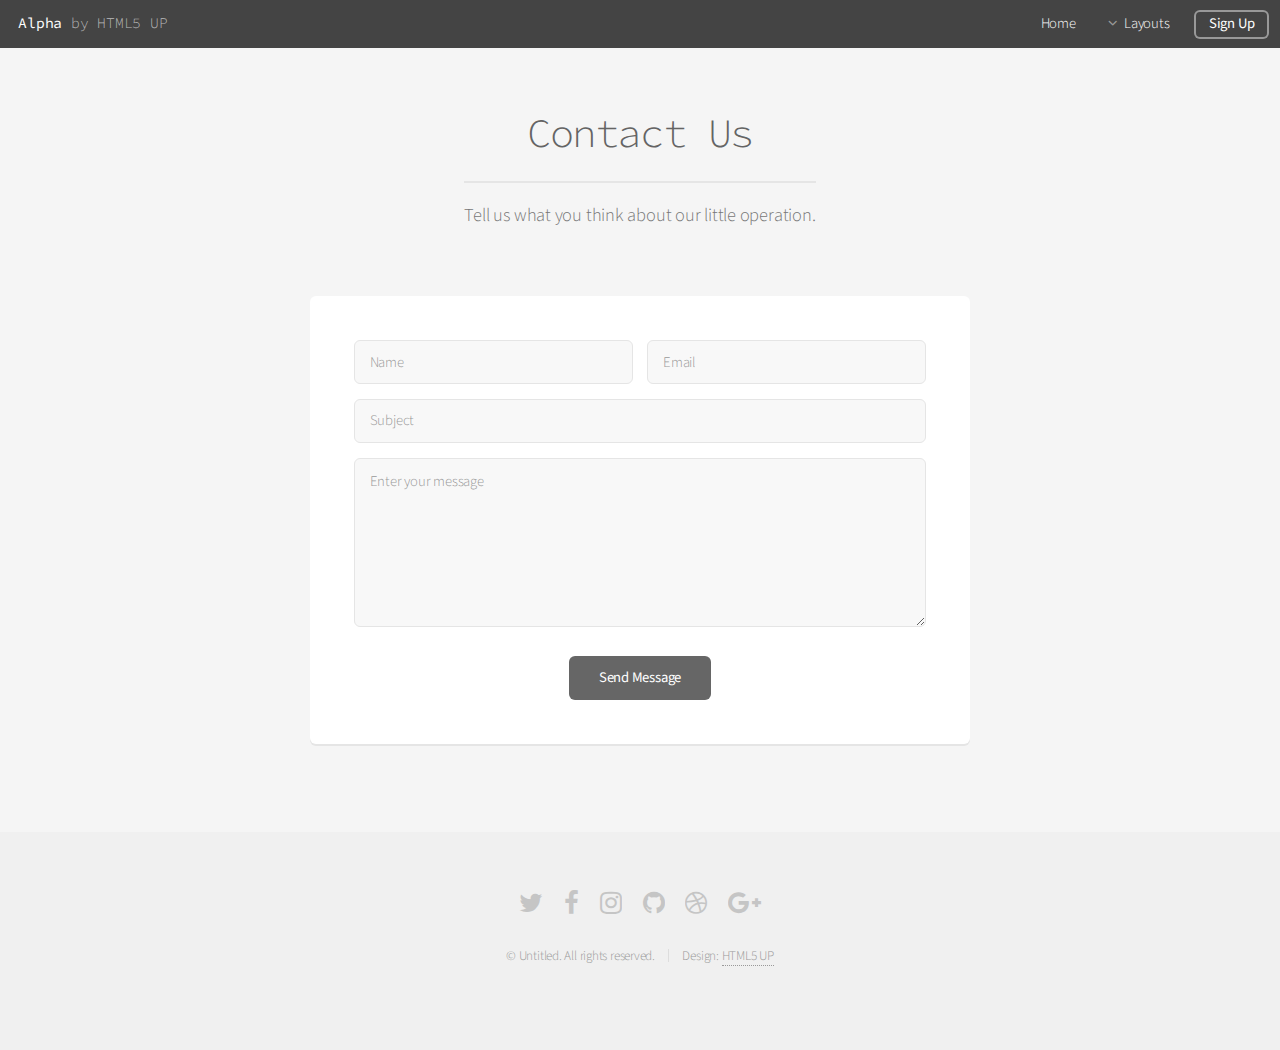
<file: contact.html>
<!DOCTYPE HTML>
<!--
	Alpha by HTML5 UP
	html5up.net | @ajlkn
	Free for personal and commercial use under the CCA 3.0 license (html5up.net/license)
-->
<html>
	<head>
		<title>Contact - Alpha by HTML5 UP</title>
		<meta charset="utf-8" />
		<meta name="viewport" content="width=device-width, initial-scale=1" />
		<!--[if lte IE 8]><script src="assets/js/ie/html5shiv.js"></script><![endif]-->
		<link rel="stylesheet" href="assets/css/main.css" />
		<!--[if lte IE 8]><link rel="stylesheet" href="assets/css/ie8.css" /><![endif]-->
	</head>
	<body>
		<div id="page-wrapper">

			<!-- Header -->
				<header id="header">
					<h1><a href="index.html">Alpha</a> by HTML5 UP</h1>
					<nav id="nav">
						<ul>
							<li><a href="index.html">Home</a></li>
							<li>
								<a href="#" class="icon fa-angle-down">Layouts</a>
								<ul>
									<li><a href="generic.html">Generic</a></li>
									<li><a href="contact.html">Contact</a></li>
									<li><a href="elements.html">Elements</a></li>
									<li>
										<a href="#">Submenu</a>
										<ul>
											<li><a href="#">Option One</a></li>
											<li><a href="#">Option Two</a></li>
											<li><a href="#">Option Three</a></li>
											<li><a href="#">Option Four</a></li>
										</ul>
									</li>
								</ul>
							</li>
							<li><a href="#" class="button">Sign Up</a></li>
						</ul>
					</nav>
				</header>

			<!-- Main -->
				<section id="main" class="container 75%">
					<header>
						<h2>Contact Us</h2>
						<p>Tell us what you think about our little operation.</p>
					</header>
					<div class="box">
						<form method="post" action="#">
							<div class="row uniform 50%">
								<div class="6u 12u(mobilep)">
									<input type="text" name="name" id="name" value="" placeholder="Name" />
								</div>
								<div class="6u 12u(mobilep)">
									<input type="email" name="email" id="email" value="" placeholder="Email" />
								</div>
							</div>
							<div class="row uniform 50%">
								<div class="12u">
									<input type="text" name="subject" id="subject" value="" placeholder="Subject" />
								</div>
							</div>
							<div class="row uniform 50%">
								<div class="12u">
									<textarea name="message" id="message" placeholder="Enter your message" rows="6"></textarea>
								</div>
							</div>
							<div class="row uniform">
								<div class="12u">
									<ul class="actions align-center">
										<li><input type="submit" value="Send Message" /></li>
									</ul>
								</div>
							</div>
						</form>
					</div>
				</section>

			<!-- Footer -->
				<footer id="footer">
					<ul class="icons">
						<li><a href="#" class="icon fa-twitter"><span class="label">Twitter</span></a></li>
						<li><a href="#" class="icon fa-facebook"><span class="label">Facebook</span></a></li>
						<li><a href="#" class="icon fa-instagram"><span class="label">Instagram</span></a></li>
						<li><a href="#" class="icon fa-github"><span class="label">Github</span></a></li>
						<li><a href="#" class="icon fa-dribbble"><span class="label">Dribbble</span></a></li>
						<li><a href="#" class="icon fa-google-plus"><span class="label">Google+</span></a></li>
					</ul>
					<ul class="copyright">
						<li>&copy; Untitled. All rights reserved.</li><li>Design: <a href="http://html5up.net">HTML5 UP</a></li>
					</ul>
				</footer>

		</div>

		<!-- Scripts -->
			<script src="assets/js/jquery.min.js"></script>
			<script src="assets/js/jquery.dropotron.min.js"></script>
			<script src="assets/js/jquery.scrollgress.min.js"></script>
			<script src="assets/js/skel.min.js"></script>
			<script src="assets/js/util.js"></script>
			<!--[if lte IE 8]><script src="assets/js/ie/respond.min.js"></script><![endif]-->
			<script src="assets/js/main.js"></script>
			<script>
			  (function(i,s,o,g,r,a,m){i['GoogleAnalyticsObject']=r;i[r]=i[r]||function(){
			  (i[r].q=i[r].q||[]).push(arguments)},i[r].l=1*new Date();a=s.createElement(o),
			  m=s.getElementsByTagName(o)[0];a.async=1;a.src=g;m.parentNode.insertBefore(a,m)
			  })(window,document,'script','https://www.google-analytics.com/analytics.js','ga');

			  ga('create', 'UA-104951924-1', 'auto');
			  ga('send', 'pageview');

			</script>

	</body>
</html>
</file>
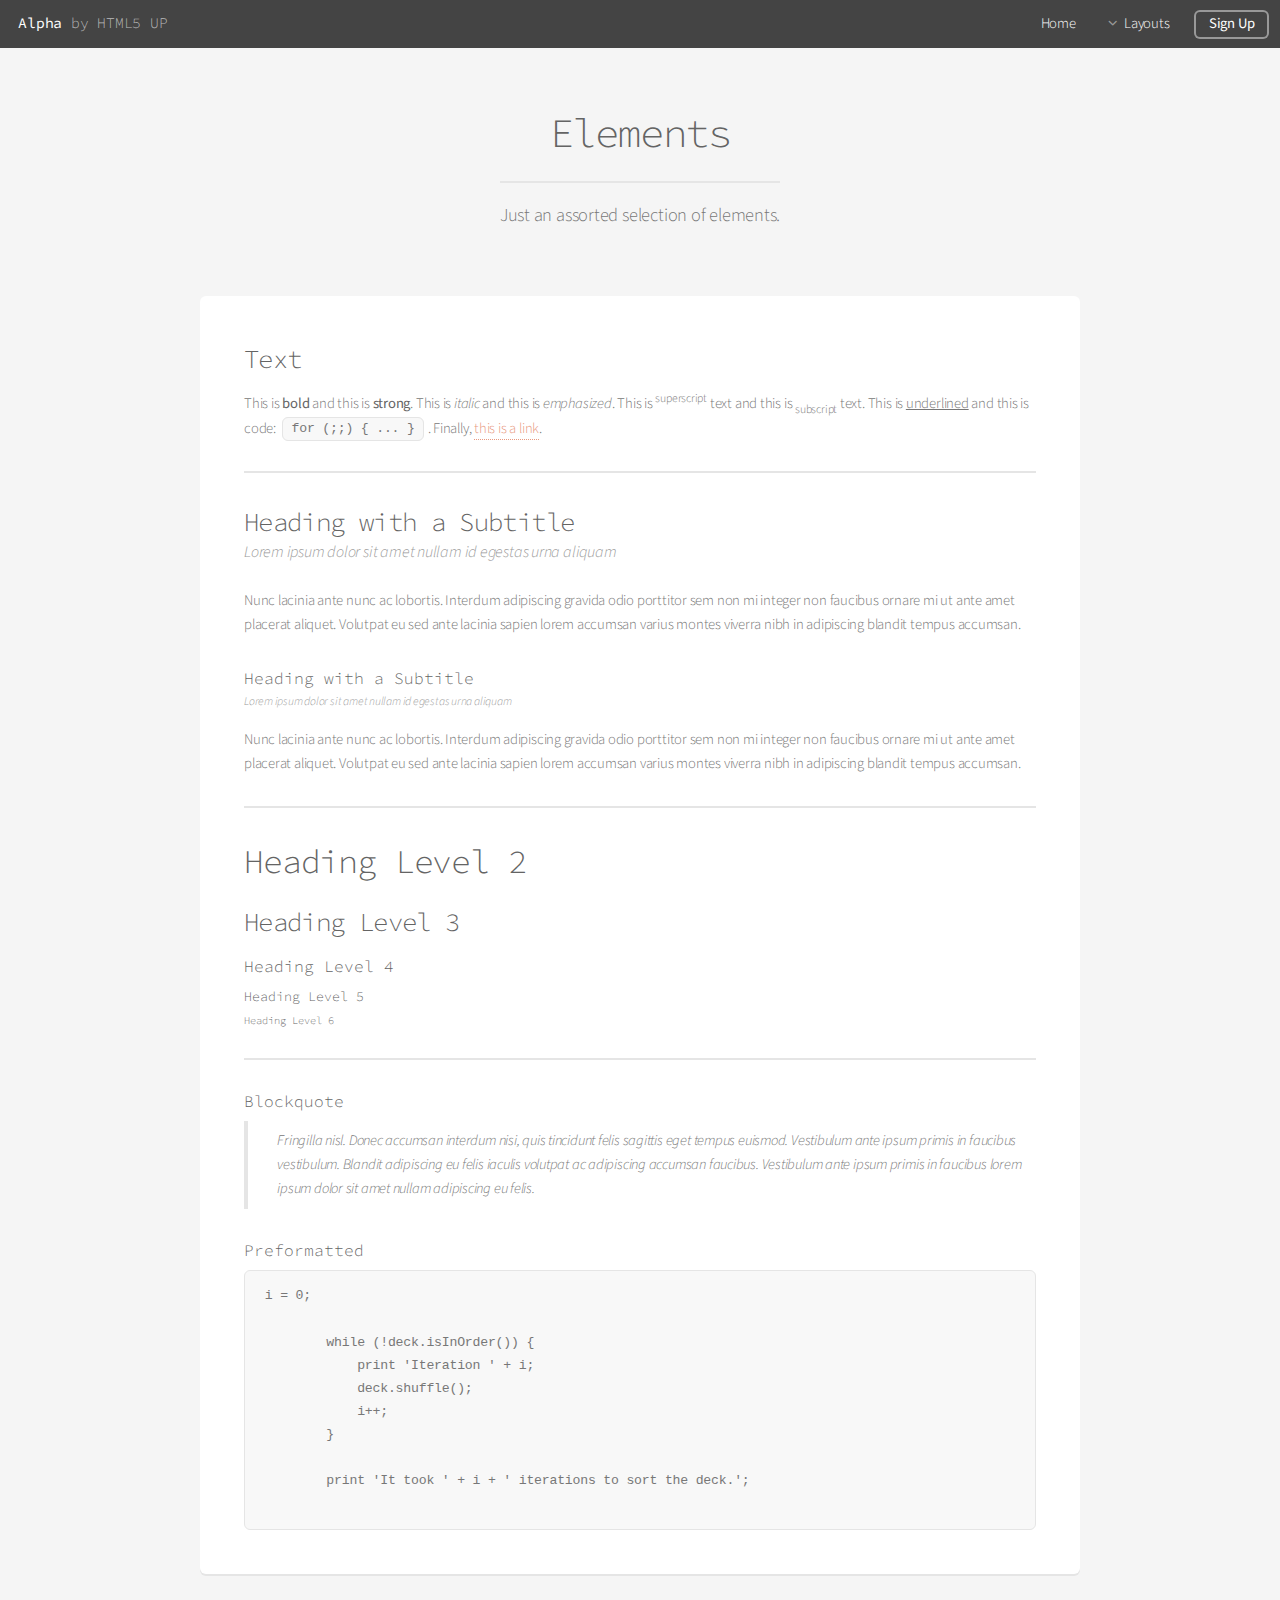
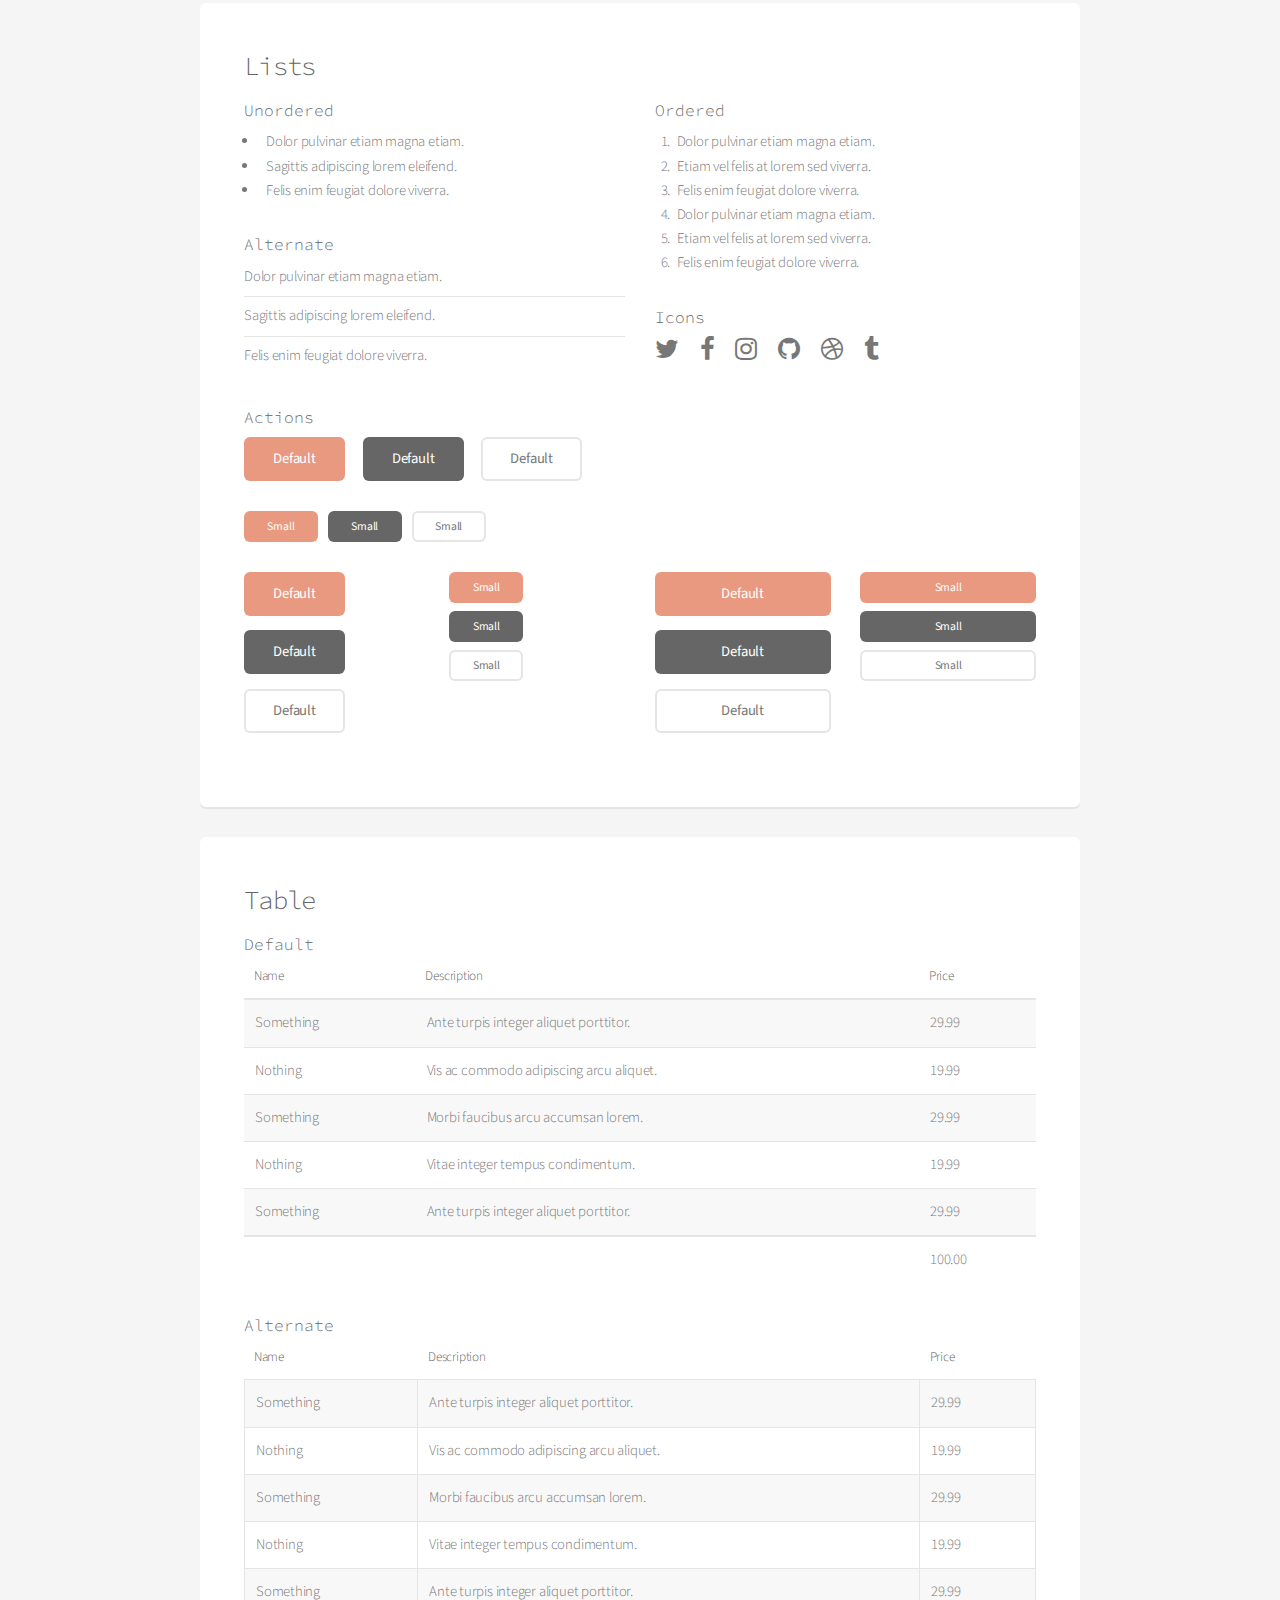
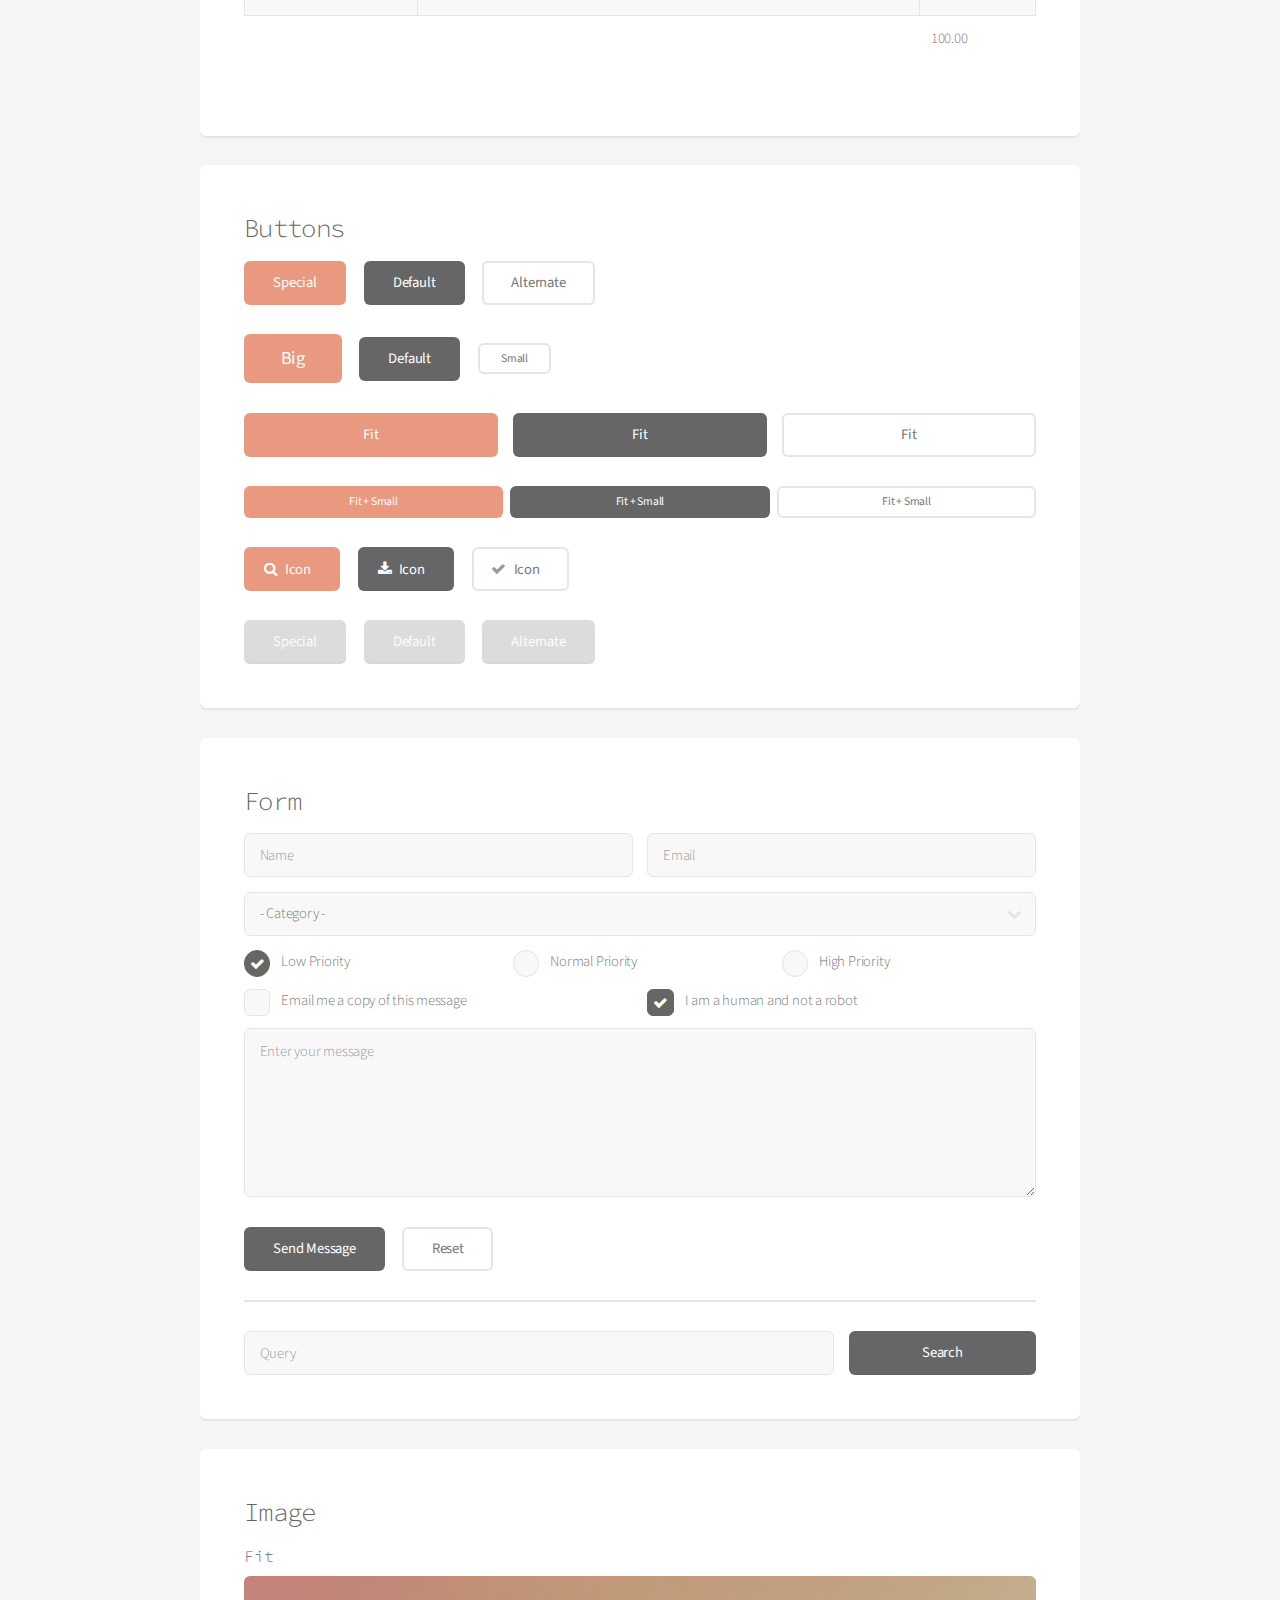
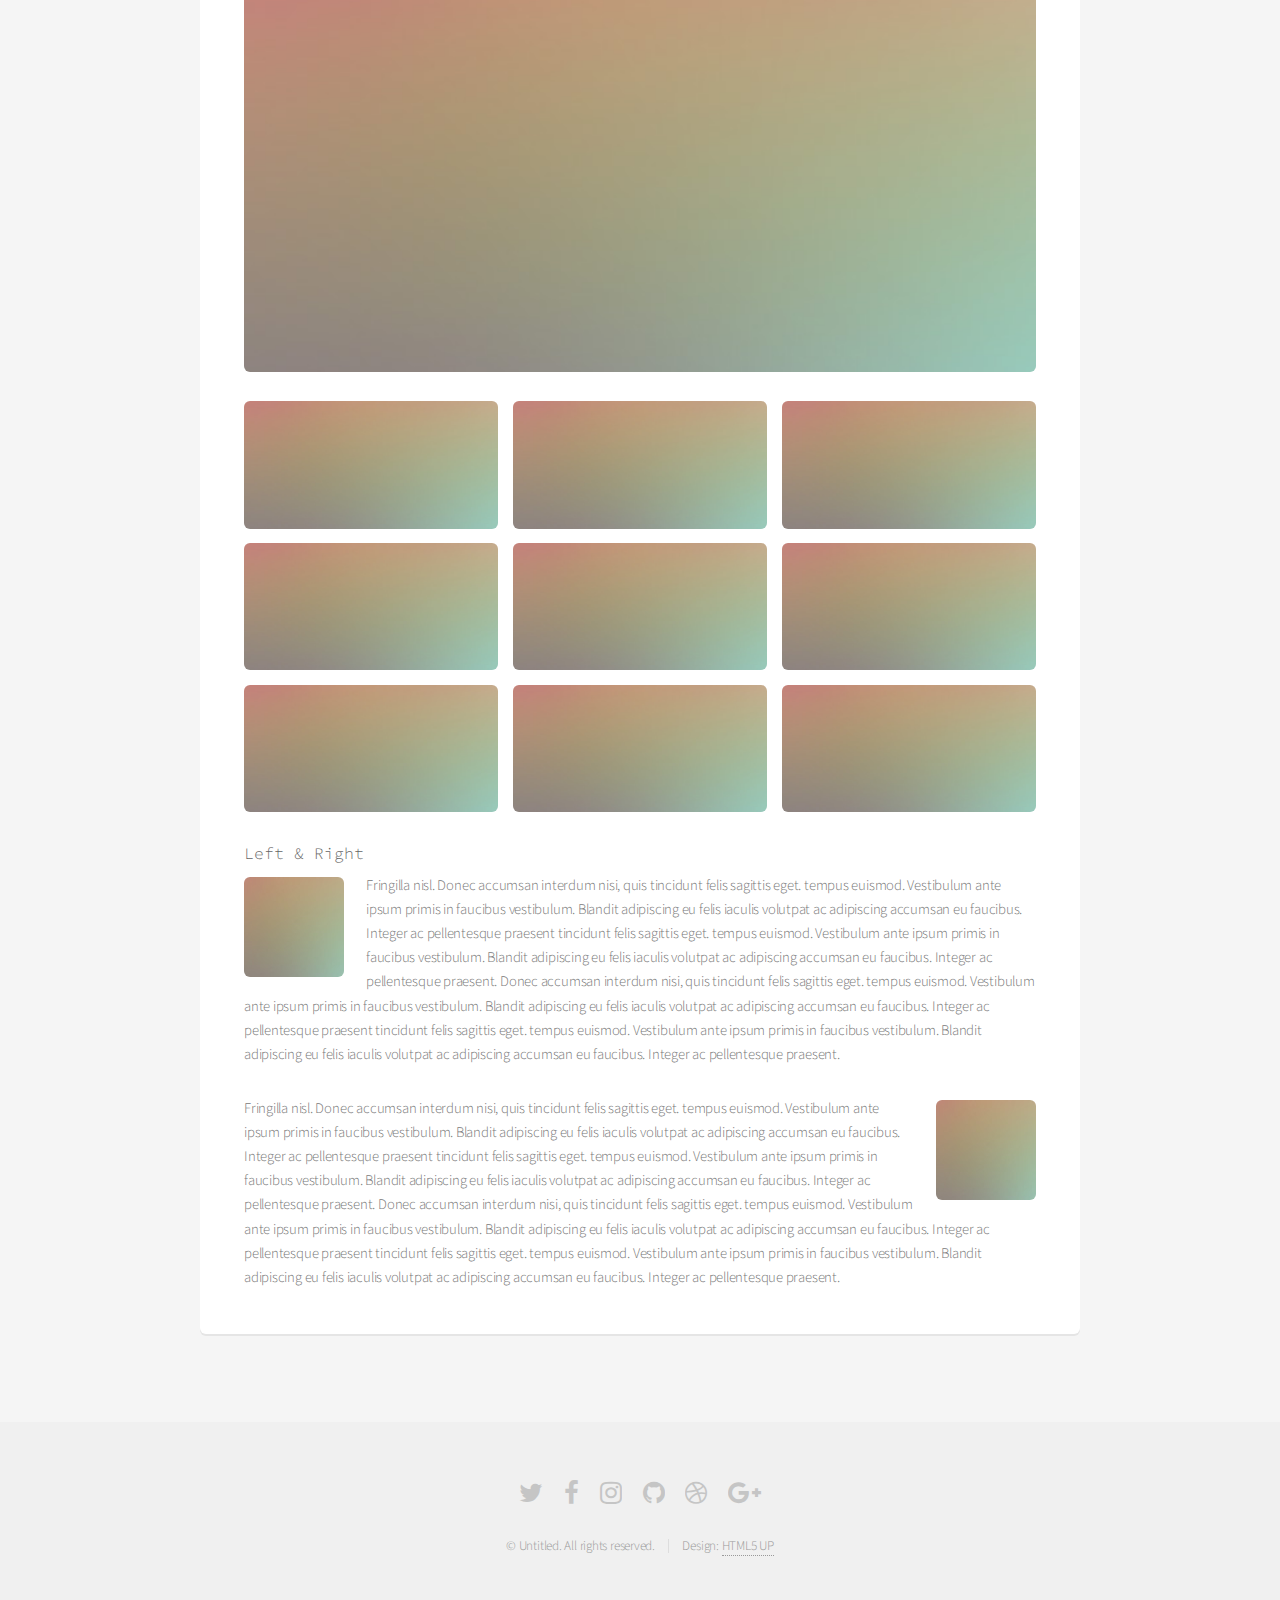
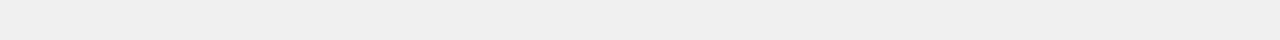
<file: elements.html>
<!DOCTYPE HTML>
<!--
	Alpha by HTML5 UP
	html5up.net | @ajlkn
	Free for personal and commercial use under the CCA 3.0 license (html5up.net/license)
-->
<html>
	<head>
		<title>Elements - Alpha by HTML5 UP</title>
		<meta charset="utf-8" />
		<meta name="viewport" content="width=device-width, initial-scale=1" />
		<!--[if lte IE 8]><script src="assets/js/ie/html5shiv.js"></script><![endif]-->
		<link rel="stylesheet" href="assets/css/main.css" />
		<!--[if lte IE 8]><link rel="stylesheet" href="assets/css/ie8.css" /><![endif]-->
	</head>
	<body>
		<div id="page-wrapper">

			<!-- Header -->
				<header id="header">
					<h1><a href="index.html">Alpha</a> by HTML5 UP</h1>
					<nav id="nav">
						<ul>
							<li><a href="index.html">Home</a></li>
							<li>
								<a href="#" class="icon fa-angle-down">Layouts</a>
								<ul>
									<li><a href="generic.html">Generic</a></li>
									<li><a href="contact.html">Contact</a></li>
									<li><a href="elements.html">Elements</a></li>
									<li>
										<a href="#">Submenu</a>
										<ul>
											<li><a href="#">Option One</a></li>
											<li><a href="#">Option Two</a></li>
											<li><a href="#">Option Three</a></li>
											<li><a href="#">Option Four</a></li>
										</ul>
									</li>
								</ul>
							</li>
							<li><a href="#" class="button">Sign Up</a></li>
						</ul>
					</nav>
				</header>

			<!-- Main -->
				<section id="main" class="container">
					<header>
						<h2>Elements</h2>
						<p>Just an assorted selection of elements.</p>
					</header>
					<div class="row">
						<div class="12u">

							<!-- Text -->
								<section class="box">
									<h3>Text</h3>
									<p>This is <b>bold</b> and this is <strong>strong</strong>. This is <i>italic</i> and this is <em>emphasized</em>.
									This is <sup>superscript</sup> text and this is <sub>subscript</sub> text.
									This is <u>underlined</u> and this is code: <code>for (;;) { ... }</code>. Finally, <a href="#">this is a link</a>.</p>

									<hr />

									<header>
										<h3>Heading with a Subtitle</h3>
										<p>Lorem ipsum dolor sit amet nullam id egestas urna aliquam</p>
									</header>
									<p>Nunc lacinia ante nunc ac lobortis. Interdum adipiscing gravida odio porttitor sem non mi integer non faucibus ornare mi ut ante amet placerat aliquet. Volutpat eu sed ante lacinia sapien lorem accumsan varius montes viverra nibh in adipiscing blandit tempus accumsan.</p>
									<header>
										<h4>Heading with a Subtitle</h4>
										<p>Lorem ipsum dolor sit amet nullam id egestas urna aliquam</p>
									</header>
									<p>Nunc lacinia ante nunc ac lobortis. Interdum adipiscing gravida odio porttitor sem non mi integer non faucibus ornare mi ut ante amet placerat aliquet. Volutpat eu sed ante lacinia sapien lorem accumsan varius montes viverra nibh in adipiscing blandit tempus accumsan.</p>

									<hr />

									<h2>Heading Level 2</h2>
									<h3>Heading Level 3</h3>
									<h4>Heading Level 4</h4>
									<h5>Heading Level 5</h5>
									<h6>Heading Level 6</h6>

									<hr />

									<h4>Blockquote</h4>
									<blockquote>Fringilla nisl. Donec accumsan interdum nisi, quis tincidunt felis sagittis eget tempus euismod. Vestibulum ante ipsum primis in faucibus vestibulum. Blandit adipiscing eu felis iaculis volutpat ac adipiscing accumsan faucibus. Vestibulum ante ipsum primis in faucibus lorem ipsum dolor sit amet nullam adipiscing eu felis.</blockquote>

									<h4>Preformatted</h4>
									<pre>i = 0;

	while (!deck.isInOrder()) {
	    print 'Iteration ' + i;
	    deck.shuffle();
	    i++;
	}

	print 'It took ' + i + ' iterations to sort the deck.';
	</pre>
								</section>

						</div>
					</div>
					<div class="row">
						<div class="12u">

							<!-- Lists -->
								<section class="box">
									<h3>Lists</h3>
									<div class="row">
										<div class="6u 12u(mobilep)">

											<h4>Unordered</h4>
											<ul>
												<li>Dolor pulvinar etiam magna etiam.</li>
												<li>Sagittis adipiscing lorem eleifend.</li>
												<li>Felis enim feugiat dolore viverra.</li>
											</ul>

											<h4>Alternate</h4>
											<ul class="alt">
												<li>Dolor pulvinar etiam magna etiam.</li>
												<li>Sagittis adipiscing lorem eleifend.</li>
												<li>Felis enim feugiat dolore viverra.</li>
											</ul>

										</div>
										<div class="6u 12u(mobilep)">

											<h4>Ordered</h4>
											<ol>
												<li>Dolor pulvinar etiam magna etiam.</li>
												<li>Etiam vel felis at lorem sed viverra.</li>
												<li>Felis enim feugiat dolore viverra.</li>
												<li>Dolor pulvinar etiam magna etiam.</li>
												<li>Etiam vel felis at lorem sed viverra.</li>
												<li>Felis enim feugiat dolore viverra.</li>
											</ol>

											<h4>Icons</h4>
											<ul class="icons">
												<li><a href="#" class="icon fa-twitter"><span class="label">Twitter</span></a></li>
												<li><a href="#" class="icon fa-facebook"><span class="label">Facebook</span></a></li>
												<li><a href="#" class="icon fa-instagram"><span class="label">Instagram</span></a></li>
												<li><a href="#" class="icon fa-github"><span class="label">Github</span></a></li>
												<li><a href="#" class="icon fa-dribbble"><span class="label">Dribbble</span></a></li>
												<li><a href="#" class="icon fa-tumblr"><span class="label">Tumblr</span></a></li>
											</ul>

										</div>
									</div>

									<h4>Actions</h4>
									<ul class="actions">
										<li><a href="#" class="button special">Default</a></li>
										<li><a href="#" class="button">Default</a></li>
										<li><a href="#" class="button alt">Default</a></li>
									</ul>
									<ul class="actions small">
										<li><a href="#" class="button special small">Small</a></li>
										<li><a href="#" class="button small">Small</a></li>
										<li><a href="#" class="button alt small">Small</a></li>
									</ul>
									<div class="row">
										<div class="3u 6u(narrower) 12u$(mobilep)">
											<ul class="actions vertical">
												<li><a href="#" class="button special">Default</a></li>
												<li><a href="#" class="button">Default</a></li>
												<li><a href="#" class="button alt">Default</a></li>
											</ul>
										</div>
										<div class="3u 6u$(narrower) 12u$(mobilep)">
											<ul class="actions vertical small">
												<li><a href="#" class="button special small">Small</a></li>
												<li><a href="#" class="button small">Small</a></li>
												<li><a href="#" class="button alt small">Small</a></li>
											</ul>
										</div>
										<div class="3u 6u(narrower) 12u$(mobilep)">
											<ul class="actions vertical">
												<li><a href="#" class="button special fit">Default</a></li>
												<li><a href="#" class="button fit">Default</a></li>
												<li><a href="#" class="button alt fit">Default</a></li>
											</ul>
										</div>
										<div class="3u 6u$(narrower) 12u$(mobilep)">
											<ul class="actions vertical small">
												<li><a href="#" class="button special small fit">Small</a></li>
												<li><a href="#" class="button small fit">Small</a></li>
												<li><a href="#" class="button alt small fit">Small</a></li>
											</ul>
										</div>
									</div>
								</section>

						</div>
					</div>
					<div class="row">
						<div class="12u">

							<!-- Table -->
								<section class="box">
									<h3>Table</h3>

									<h4>Default</h4>
									<div class="table-wrapper">
										<table>
											<thead>
												<tr>
													<th>Name</th>
													<th>Description</th>
													<th>Price</th>
												</tr>
											</thead>
											<tbody>
												<tr>
													<td>Something</td>
													<td>Ante turpis integer aliquet porttitor.</td>
													<td>29.99</td>
												</tr>
												<tr>
													<td>Nothing</td>
													<td>Vis ac commodo adipiscing arcu aliquet.</td>
													<td>19.99</td>
												</tr>
												<tr>
													<td>Something</td>
													<td> Morbi faucibus arcu accumsan lorem.</td>
													<td>29.99</td>
												</tr>
												<tr>
													<td>Nothing</td>
													<td>Vitae integer tempus condimentum.</td>
													<td>19.99</td>
												</tr>
												<tr>
													<td>Something</td>
													<td>Ante turpis integer aliquet porttitor.</td>
													<td>29.99</td>
												</tr>
											</tbody>
											<tfoot>
												<tr>
													<td colspan="2"></td>
													<td>100.00</td>
												</tr>
											</tfoot>
										</table>
									</div>

									<h4>Alternate</h4>
									<div class="table-wrapper">
										<table class="alt">
											<thead>
												<tr>
													<th>Name</th>
													<th>Description</th>
													<th>Price</th>
												</tr>
											</thead>
											<tbody>
												<tr>
													<td>Something</td>
													<td>Ante turpis integer aliquet porttitor.</td>
													<td>29.99</td>
												</tr>
												<tr>
													<td>Nothing</td>
													<td>Vis ac commodo adipiscing arcu aliquet.</td>
													<td>19.99</td>
												</tr>
												<tr>
													<td>Something</td>
													<td> Morbi faucibus arcu accumsan lorem.</td>
													<td>29.99</td>
												</tr>
												<tr>
													<td>Nothing</td>
													<td>Vitae integer tempus condimentum.</td>
													<td>19.99</td>
												</tr>
												<tr>
													<td>Something</td>
													<td>Ante turpis integer aliquet porttitor.</td>
													<td>29.99</td>
												</tr>
											</tbody>
											<tfoot>
												<tr>
													<td colspan="2"></td>
													<td>100.00</td>
												</tr>
											</tfoot>
										</table>
									</div>
								</section>

						</div>
					</div>
					<div class="row">
						<div class="12u">

							<!-- Buttons -->
								<section class="box">
									<h3>Buttons</h3>
									<ul class="actions">
										<li><a href="#" class="button special">Special</a></li>
										<li><a href="#" class="button">Default</a></li>
										<li><a href="#" class="button alt">Alternate</a></li>
									</ul>
									<ul class="actions">
										<li><a href="#" class="button special big">Big</a></li>
										<li><a href="#" class="button">Default</a></li>
										<li><a href="#" class="button alt small">Small</a></li>
									</ul>
									<ul class="actions fit">
										<li><a href="#" class="button special fit">Fit</a></li>
										<li><a href="#" class="button fit">Fit</a></li>
										<li><a href="#" class="button alt fit">Fit</a></li>
									</ul>
									<ul class="actions fit small">
										<li><a href="#" class="button special fit small">Fit + Small</a></li>
										<li><a href="#" class="button fit small">Fit + Small</a></li>
										<li><a href="#" class="button alt fit small">Fit + Small</a></li>
									</ul>
									<ul class="actions">
										<li><a href="#" class="button special icon fa-search">Icon</a></li>
										<li><a href="#" class="button icon fa-download">Icon</a></li>
										<li><a href="#" class="button alt icon fa-check">Icon</a></li>
									</ul>
									<ul class="actions">
										<li><span class="button special disabled">Special</span></li>
										<li><span class="button disabled">Default</span></li>
										<li><span class="button alt disabled">Alternate</span></li>
									</ul>
								</section>

						</div>
					</div>
					<div class="row">
						<div class="12u">

							<!-- Form -->
								<section class="box">
									<h3>Form</h3>
									<form method="post" action="#">
										<div class="row uniform 50%">
											<div class="6u 12u(mobilep)">
												<input type="text" name="name" id="name" value="" placeholder="Name" />
											</div>
											<div class="6u 12u(mobilep)">
												<input type="email" name="email" id="email" value="" placeholder="Email" />
											</div>
										</div>
										<div class="row uniform 50%">
											<div class="12u">
												<div class="select-wrapper">
													<select name="category" id="category">
														<option value="">- Category -</option>
														<option value="1">Manufacturing</option>
														<option value="1">Shipping</option>
														<option value="1">Administration</option>
														<option value="1">Human Resources</option>
													</select>
												</div>
											</div>
										</div>
										<div class="row uniform 50%">
											<div class="4u 12u(narrower)">
												<input type="radio" id="priority-low" name="priority" checked>
												<label for="priority-low">Low Priority</label>
											</div>
											<div class="4u 12u(narrower)">
												<input type="radio" id="priority-normal" name="priority">
												<label for="priority-normal">Normal Priority</label>
											</div>
											<div class="4u 12u(narrower)">
												<input type="radio" id="priority-high" name="priority">
												<label for="priority-high">High Priority</label>
											</div>
										</div>
										<div class="row uniform 50%">
											<div class="6u 12u(narrower)">
												<input type="checkbox" id="copy" name="copy">
												<label for="copy">Email me a copy of this message</label>
											</div>
											<div class="6u 12u(narrower)">
												<input type="checkbox" id="human" name="human" checked>
												<label for="human">I am a human and not a robot</label>
											</div>
										</div>
										<div class="row uniform 50%">
											<div class="12u">
												<textarea name="message" id="message" placeholder="Enter your message" rows="6"></textarea>
											</div>
										</div>
										<div class="row uniform">
											<div class="12u">
												<ul class="actions">
													<li><input type="submit" value="Send Message" /></li>
													<li><input type="reset" value="Reset" class="alt" /></li>
												</ul>
											</div>
										</div>
									</form>

									<hr />

									<form method="post" action="#">
										<div class="row uniform 50%">
											<div class="9u 12u(mobilep)">
												<input type="text" name="query" id="query" value="" placeholder="Query" />
											</div>
											<div class="3u 12u(mobilep)">
												<input type="submit" value="Search" class="fit" />
											</div>
										</div>
									</form>
								</section>

						</div>
					</div>
					<div class="row">
						<div class="12u">

							<!-- Image -->
								<section class="box">
									<h3>Image</h3>
									<h4>Fit</h4>
									<span class="image fit"><img src="images/pic04.jpg" alt="" /></span>
									<div class="box alt">
										<div class="row no-collapse 50% uniform">
											<div class="4u"><span class="image fit"><img src="images/pic04.jpg" alt="" /></span></div>
											<div class="4u"><span class="image fit"><img src="images/pic04.jpg" alt="" /></span></div>
											<div class="4u"><span class="image fit"><img src="images/pic04.jpg" alt="" /></span></div>
										</div>
										<div class="row no-collapse 50% uniform">
											<div class="4u"><span class="image fit"><img src="images/pic04.jpg" alt="" /></span></div>
											<div class="4u"><span class="image fit"><img src="images/pic04.jpg" alt="" /></span></div>
											<div class="4u"><span class="image fit"><img src="images/pic04.jpg" alt="" /></span></div>
										</div>
										<div class="row no-collapse 50% uniform">
											<div class="4u"><span class="image fit"><img src="images/pic04.jpg" alt="" /></span></div>
											<div class="4u"><span class="image fit"><img src="images/pic04.jpg" alt="" /></span></div>
											<div class="4u"><span class="image fit"><img src="images/pic04.jpg" alt="" /></span></div>
										</div>
									</div>

									<h4>Left &amp; Right</h4>
									<p><span class="image left"><img src="images/pic05.jpg" alt="" /></span>Fringilla nisl. Donec accumsan interdum nisi, quis tincidunt felis sagittis eget. tempus euismod. Vestibulum ante ipsum primis in faucibus vestibulum. Blandit adipiscing eu felis iaculis volutpat ac adipiscing accumsan eu faucibus. Integer ac pellentesque praesent tincidunt felis sagittis eget. tempus euismod. Vestibulum ante ipsum primis in faucibus vestibulum. Blandit adipiscing eu felis iaculis volutpat ac adipiscing accumsan eu faucibus. Integer ac pellentesque praesent. Donec accumsan interdum nisi, quis tincidunt felis sagittis eget. tempus euismod. Vestibulum ante ipsum primis in faucibus vestibulum. Blandit adipiscing eu felis iaculis volutpat ac adipiscing accumsan eu faucibus. Integer ac pellentesque praesent tincidunt felis sagittis eget. tempus euismod. Vestibulum ante ipsum primis in faucibus vestibulum. Blandit adipiscing eu felis iaculis volutpat ac adipiscing accumsan eu faucibus. Integer ac pellentesque praesent.</p>
									<p><span class="image right"><img src="images/pic05.jpg" alt="" /></span>Fringilla nisl. Donec accumsan interdum nisi, quis tincidunt felis sagittis eget. tempus euismod. Vestibulum ante ipsum primis in faucibus vestibulum. Blandit adipiscing eu felis iaculis volutpat ac adipiscing accumsan eu faucibus. Integer ac pellentesque praesent tincidunt felis sagittis eget. tempus euismod. Vestibulum ante ipsum primis in faucibus vestibulum. Blandit adipiscing eu felis iaculis volutpat ac adipiscing accumsan eu faucibus. Integer ac pellentesque praesent. Donec accumsan interdum nisi, quis tincidunt felis sagittis eget. tempus euismod. Vestibulum ante ipsum primis in faucibus vestibulum. Blandit adipiscing eu felis iaculis volutpat ac adipiscing accumsan eu faucibus. Integer ac pellentesque praesent tincidunt felis sagittis eget. tempus euismod. Vestibulum ante ipsum primis in faucibus vestibulum. Blandit adipiscing eu felis iaculis volutpat ac adipiscing accumsan eu faucibus. Integer ac pellentesque praesent.</p>
								</section>

						</div>
					</div>
				</section>

			<!-- Footer -->
				<footer id="footer">
					<ul class="icons">
						<li><a href="#" class="icon fa-twitter"><span class="label">Twitter</span></a></li>
						<li><a href="#" class="icon fa-facebook"><span class="label">Facebook</span></a></li>
						<li><a href="#" class="icon fa-instagram"><span class="label">Instagram</span></a></li>
						<li><a href="#" class="icon fa-github"><span class="label">Github</span></a></li>
						<li><a href="#" class="icon fa-dribbble"><span class="label">Dribbble</span></a></li>
						<li><a href="#" class="icon fa-google-plus"><span class="label">Google+</span></a></li>
					</ul>
					<ul class="copyright">
						<li>&copy; Untitled. All rights reserved.</li><li>Design: <a href="http://html5up.net">HTML5 UP</a></li>
					</ul>
				</footer>

		</div>

		<!-- Scripts -->
			<script src="assets/js/jquery.min.js"></script>
			<script src="assets/js/jquery.dropotron.min.js"></script>
			<script src="assets/js/jquery.scrollgress.min.js"></script>
			<script src="assets/js/skel.min.js"></script>
			<script src="assets/js/util.js"></script>
			<!--[if lte IE 8]><script src="assets/js/ie/respond.min.js"></script><![endif]-->
			<script src="assets/js/main.js"></script>

	</body>
</html>
</file>
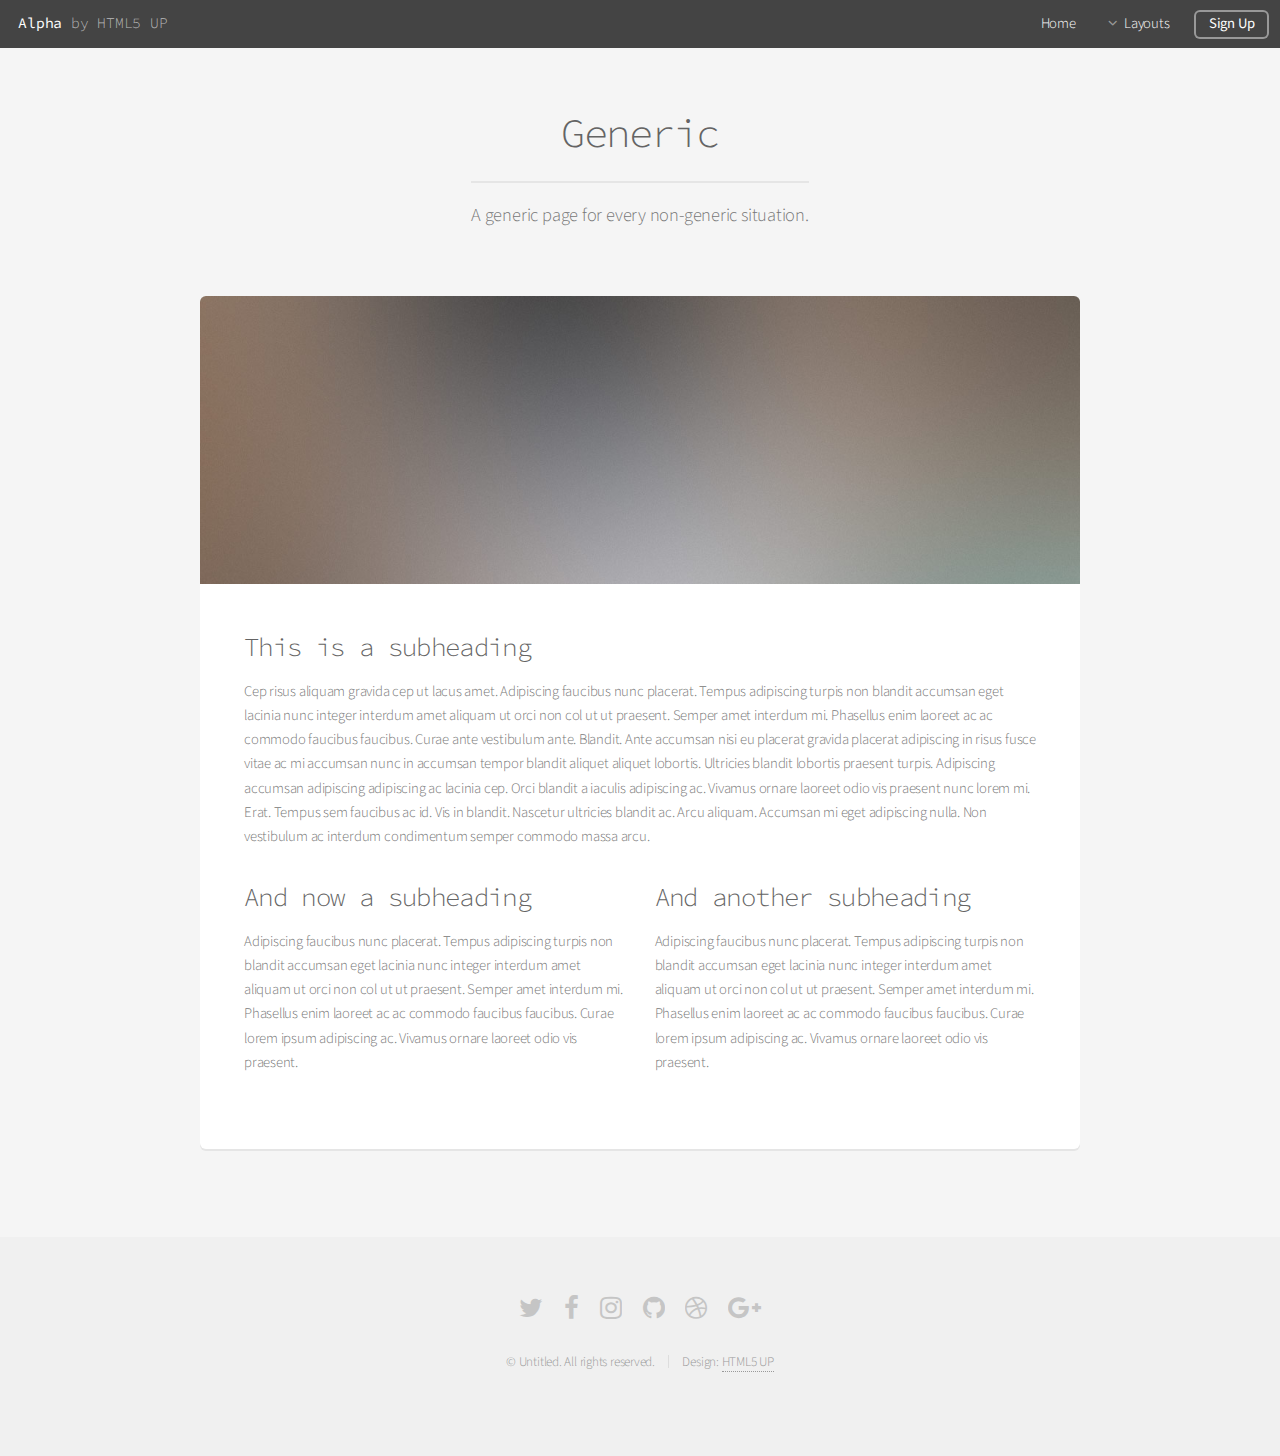
<file: generic.html>
<!DOCTYPE HTML>
<!--
	Alpha by HTML5 UP
	html5up.net | @ajlkn
	Free for personal and commercial use under the CCA 3.0 license (html5up.net/license)
-->
<html>
	<head>
		<title>Generic - Alpha by HTML5 UP</title>
		<meta charset="utf-8" />
		<meta name="viewport" content="width=device-width, initial-scale=1" />
		<!--[if lte IE 8]><script src="assets/js/ie/html5shiv.js"></script><![endif]-->
		<link rel="stylesheet" href="assets/css/main.css" />
		<!--[if lte IE 8]><link rel="stylesheet" href="assets/css/ie8.css" /><![endif]-->
	</head>
	<body>
		<div id="page-wrapper">

			<!-- Header -->
				<header id="header">
					<h1><a href="index.html">Alpha</a> by HTML5 UP</h1>
					<nav id="nav">
						<ul>
							<li><a href="index.html">Home</a></li>
							<li>
								<a href="#" class="icon fa-angle-down">Layouts</a>
								<ul>
									<li><a href="generic.html">Generic</a></li>
									<li><a href="contact.html">Contact</a></li>
									<li><a href="elements.html">Elements</a></li>
									<li>
										<a href="#">Submenu</a>
										<ul>
											<li><a href="#">Option One</a></li>
											<li><a href="#">Option Two</a></li>
											<li><a href="#">Option Three</a></li>
											<li><a href="#">Option Four</a></li>
										</ul>
									</li>
								</ul>
							</li>
							<li><a href="#" class="button">Sign Up</a></li>
						</ul>
					</nav>
				</header>

			<!-- Main -->
				<section id="main" class="container">
					<header>
						<h2>Generic</h2>
						<p>A generic page for every non-generic situation.</p>
					</header>
					<div class="box">
						<span class="image featured"><img src="images/pic01.jpg" alt="" /></span>
						<h3>This is a subheading</h3>
						<p>Cep risus aliquam gravida cep ut lacus amet. Adipiscing faucibus nunc placerat. Tempus adipiscing turpis non blandit accumsan eget lacinia nunc integer interdum amet aliquam ut orci non col ut ut praesent. Semper amet interdum mi. Phasellus enim laoreet ac ac commodo faucibus faucibus. Curae ante vestibulum ante. Blandit. Ante accumsan nisi eu placerat gravida placerat adipiscing in risus fusce vitae ac mi accumsan nunc in accumsan tempor blandit aliquet aliquet lobortis. Ultricies blandit lobortis praesent turpis. Adipiscing accumsan adipiscing adipiscing ac lacinia cep. Orci blandit a iaculis adipiscing ac. Vivamus ornare laoreet odio vis praesent nunc lorem mi. Erat. Tempus sem faucibus ac id. Vis in blandit. Nascetur ultricies blandit ac. Arcu aliquam. Accumsan mi eget adipiscing nulla. Non vestibulum ac interdum condimentum semper commodo massa arcu.</p>
						<div class="row">
							<div class="6u 12u(mobilep)">
								<h3>And now a subheading</h3>
								<p>Adipiscing faucibus nunc placerat. Tempus adipiscing turpis non blandit accumsan eget lacinia nunc integer interdum amet aliquam ut orci non col ut ut praesent. Semper amet interdum mi. Phasellus enim laoreet ac ac commodo faucibus faucibus. Curae lorem ipsum adipiscing ac. Vivamus ornare laoreet odio vis praesent.</p>
							</div>
							<div class="6u 12u(mobilep)">
								<h3>And another subheading</h3>
								<p>Adipiscing faucibus nunc placerat. Tempus adipiscing turpis non blandit accumsan eget lacinia nunc integer interdum amet aliquam ut orci non col ut ut praesent. Semper amet interdum mi. Phasellus enim laoreet ac ac commodo faucibus faucibus. Curae lorem ipsum adipiscing ac. Vivamus ornare laoreet odio vis praesent.</p>
							</div>
						</div>
					</div>
				</section>

			<!-- Footer -->
				<footer id="footer">
					<ul class="icons">
						<li><a href="#" class="icon fa-twitter"><span class="label">Twitter</span></a></li>
						<li><a href="#" class="icon fa-facebook"><span class="label">Facebook</span></a></li>
						<li><a href="#" class="icon fa-instagram"><span class="label">Instagram</span></a></li>
						<li><a href="#" class="icon fa-github"><span class="label">Github</span></a></li>
						<li><a href="#" class="icon fa-dribbble"><span class="label">Dribbble</span></a></li>
						<li><a href="#" class="icon fa-google-plus"><span class="label">Google+</span></a></li>
					</ul>
					<ul class="copyright">
						<li>&copy; Untitled. All rights reserved.</li><li>Design: <a href="http://html5up.net">HTML5 UP</a></li>
					</ul>
				</footer>

		</div>

		<!-- Scripts -->
			<script src="assets/js/jquery.min.js"></script>
			<script src="assets/js/jquery.dropotron.min.js"></script>
			<script src="assets/js/jquery.scrollgress.min.js"></script>
			<script src="assets/js/skel.min.js"></script>
			<script src="assets/js/util.js"></script>
			<!--[if lte IE 8]><script src="assets/js/ie/respond.min.js"></script><![endif]-->
			<script src="assets/js/main.js"></script>

	</body>
</html>
</file>
<file: assets/css/ie8.css>
/*
	Alpha by HTML5 UP
	html5up.net | @ajlkn
	Free for personal and commercial use under the CCA 3.0 license (html5up.net/license)
*/

/* Basic */

	pre, code {
		position: relative;
		-ms-behavior: url("assets/js/ie/PIE.htc");
	}

/* Form */

	input[type="text"],
	input[type="password"],
	input[type="email"],
	select,
	textarea {
		position: relative;
		-ms-behavior: url("assets/js/ie/PIE.htc");
		line-height: 3em;
	}

	input[type="checkbox"],
	input[type="radio"] {
		opacity: 1;
		z-index: auto;
	}

		input[type="checkbox"] + label:before,
		input[type="radio"] + label:before {
			display: none;
		}

/* Button */

	input[type="submit"],
	input[type="reset"],
	input[type="button"],
	.button {
		position: relative;
		-ms-behavior: url("assets/js/ie/PIE.htc");
	}

		input[type="submit"].alt,
		input[type="reset"].alt,
		input[type="button"].alt,
		.button.alt {
			border: solid 2px #e5e5e5;
		}

/* Box */

	.box {
		position: relative;
		-ms-behavior: url("assets/js/ie/PIE.htc");
	}

		.box .image.featured {
			margin: 2em 0;
			width: 100%;
		}

/* Icon */

	.icon.major {
		position: relative;
		-ms-behavior: url("assets/js/ie/PIE.htc");
	}

/* Image */

	.image {
		position: relative;
		-ms-behavior: url("assets/js/ie/PIE.htc");
	}

		.image img {
			position: relative;
			-ms-behavior: url("assets/js/ie/PIE.htc");
		}

/* Header */

	#header nav > ul > li a {
		color: #fff;
		display: inline-block;
		text-decoration: none;
		border: 0;
	}

		#header nav > ul > li a.icon:before {
			color: #fff;
			margin-right: 0.5em;
		}

	#header.alt {
		color: #fff;
	}

		#header.alt nav > ul > li a:not(.button).icon:before {
			color: rgba(255, 255, 255, 0.75);
		}

		#header.alt nav > ul > li.active a:not(.button) {
			background-color: rgba(255, 255, 255, 0.2);
		}

	.dropotron {
		border: solid 1px #e5e5e5;
	}

		.dropotron.level-0 {
			margin-top: 0;
		}

			.dropotron.level-0:before {
				display: none;
			}

/* Banner */

	#banner {
		background-attachment: scroll;
		background-image: url("../../images/banner.jpg");
		background-position: auto;
		background-repeat: no-repeat;
		background-size: cover;
		-ms-behavior: url("assets/js/ie/backgroundsize.min.htc");
	}

		#banner input[type="submit"],
		#banner input[type="reset"],
		#banner input[type="button"],
		#banner .button {
			border: solid 2px #fff;
		}

/* Main */

	#main {
		position: relative;
		z-index: 1;
	}

/* CTA */

	#cta input[type="text"],
	#cta input[type="password"],
	#cta input[type="email"],
	#cta select,
	#cta textarea {
		background: #e89980;
		border: solid 2px #fff;
	}

	#cta .formerize-placeholder {
		color: #fff !important;
	}
</file>
<file: assets/css/main.css>
@import url("font-awesome.min.css");
@import url("https://fonts.googleapis.com/css?family=Source+Code+Pro|Source+Sans+Pro");
/*
	Alpha by HTML5 UP
	html5up.net | @ajlkn
	Free for personal and commercial use under the CCA 3.0 license (html5up.net/license)
*/
/* Reset */
html, body, div, span, applet, object, iframe, h1, h2, h3, h4, h5, h6, p, blockquote, pre, a, abbr, acronym, address, big, cite, code, del, dfn, em, img, ins, kbd, q, s, samp, small, strike, strong, sub, sup, tt, var, b, u, i, center, dl, dt, dd, ol, ul, li, fieldset, form, label, legend, table, caption, tbody, tfoot, thead, tr, th, td, article, aside, canvas, details, embed, figure, figcaption, footer, header, hgroup, menu, nav, output, ruby, section, summary, time, mark, audio, video {
  margin: 0;
  padding: 0;
  border: 0;
  font-size: 100%;
  font: inherit;
  vertical-align: baseline; }

article, aside, details, figcaption, figure, footer, header, hgroup, menu, nav, section {
  display: block; }

body {
  line-height: 1; }

ol, ul {
  list-style: none; }

blockquote, q {
  quotes: none; }

blockquote:before, blockquote:after, q:before, q:after {
  content: '';
  content: none; }

table {
  border-collapse: collapse;
  border-spacing: 0; }

body {
  -webkit-text-size-adjust: none; }

/* Box Model */
*, *:before, *:after {
  -moz-box-sizing: border-box;
  -webkit-box-sizing: border-box;
  box-sizing: border-box; }

/* Containers */
.container {
  margin-left: auto;
  margin-right: auto; }

.container.\31 25\25 {
  width: 100%;
  max-width: 75em;
  min-width: 60em; }

.container.\37 5\25 {
  width: 45em; }

.container.\35 0\25 {
  width: 30em; }

.container.\32 5\25 {
  width: 15em; }

.container {
  width: 60em; }

@media screen and (max-width: 1680px) {
  .container.\31 25\25 {
    width: 100%;
    max-width: 75em;
    min-width: 60em; }

  .container.\37 5\25 {
    width: 45em; }

  .container.\35 0\25 {
    width: 30em; }

  .container.\32 5\25 {
    width: 15em; }

  .container {
    width: 60em; } }
@media screen and (max-width: 1280px) {
  .container.\31 25\25 {
    width: 100%;
    max-width: 75em;
    min-width: 60em; }

  .container.\37 5\25 {
    width: 45em; }

  .container.\35 0\25 {
    width: 30em; }

  .container.\32 5\25 {
    width: 15em; }

  .container {
    width: 60em; } }
@media screen and (max-width: 980px) {
  .container.\31 25\25 {
    width: 100%;
    max-width: 112.5%;
    min-width: 90%; }

  .container.\37 5\25 {
    width: 67.5%; }

  .container.\35 0\25 {
    width: 45%; }

  .container.\32 5\25 {
    width: 22.5%; }

  .container {
    width: 90%; } }
@media screen and (max-width: 840px) {
  .container.\31 25\25 {
    width: 100%;
    max-width: 112.5%;
    min-width: 90%; }

  .container.\37 5\25 {
    width: 67.5%; }

  .container.\35 0\25 {
    width: 45%; }

  .container.\32 5\25 {
    width: 22.5%; }

  .container {
    width: 90% !important; } }
@media screen and (max-width: 736px) {
  .container.\31 25\25 {
    width: 100%;
    max-width: 125%;
    min-width: 100%; }

  .container.\37 5\25 {
    width: 75%; }

  .container.\35 0\25 {
    width: 50%; }

  .container.\32 5\25 {
    width: 25%; }

  .container {
    width: 100% !important; } }
@media screen and (max-width: 480px) {
  .container.\31 25\25 {
    width: 100%;
    max-width: 125%;
    min-width: 100%; }

  .container.\37 5\25 {
    width: 75%; }

  .container.\35 0\25 {
    width: 50%; }

  .container.\32 5\25 {
    width: 25%; }

  .container {
    width: 100% !important; } }
/* Grid */
.row {
  border-bottom: solid 1px transparent;
  -moz-box-sizing: border-box;
  -webkit-box-sizing: border-box;
  box-sizing: border-box; }

.row > * {
  float: left;
  -moz-box-sizing: border-box;
  -webkit-box-sizing: border-box;
  box-sizing: border-box; }

.row:after, .row:before {
  content: '';
  display: block;
  clear: both;
  height: 0; }

.row.uniform > * > :first-child {
  margin-top: 0; }

.row.uniform > * > :last-child {
  margin-bottom: 0; }

.row.\30 \25  > * {
  padding: 0 0 0 0em; }

.row.\30 \25 {
  margin: 0 0 -1px 0em; }

.row.uniform.\30 \25  > * {
  padding: 0em 0 0 0em; }

.row.uniform.\30 \25 {
  margin: 0em 0 -1px 0em; }

.row > * {
  padding: 0 0 0 2em; }

.row {
  margin: 0 0 -1px -2em; }

.row.uniform > * {
  padding: 2em 0 0 2em; }

.row.uniform {
  margin: -2em 0 -1px -2em; }

.row.\32 00\25  > * {
  padding: 0 0 0 4em; }

.row.\32 00\25 {
  margin: 0 0 -1px -4em; }

.row.uniform.\32 00\25  > * {
  padding: 4em 0 0 4em; }

.row.uniform.\32 00\25 {
  margin: -4em 0 -1px -4em; }

.row.\31 50\25  > * {
  padding: 0 0 0 3em; }

.row.\31 50\25 {
  margin: 0 0 -1px -3em; }

.row.uniform.\31 50\25  > * {
  padding: 3em 0 0 3em; }

.row.uniform.\31 50\25 {
  margin: -3em 0 -1px -3em; }

.row.\35 0\25  > * {
  padding: 0 0 0 1em; }

.row.\35 0\25 {
  margin: 0 0 -1px -1em; }

.row.uniform.\35 0\25  > * {
  padding: 1em 0 0 1em; }

.row.uniform.\35 0\25 {
  margin: -1em 0 -1px -1em; }

.row.\32 5\25  > * {
  padding: 0 0 0 0.5em; }

.row.\32 5\25 {
  margin: 0 0 -1px -0.5em; }

.row.uniform.\32 5\25  > * {
  padding: 0.5em 0 0 0.5em; }

.row.uniform.\32 5\25 {
  margin: -0.5em 0 -1px -0.5em; }

.\31 2u, .\31 2u\24 {
  width: 100%;
  clear: none;
  margin-left: 0; }

.\31 1u, .\31 1u\24 {
  width: 91.6666666667%;
  clear: none;
  margin-left: 0; }

.\31 0u, .\31 0u\24 {
  width: 83.3333333333%;
  clear: none;
  margin-left: 0; }

.\39 u, .\39 u\24 {
  width: 75%;
  clear: none;
  margin-left: 0; }

.\38 u, .\38 u\24 {
  width: 66.6666666667%;
  clear: none;
  margin-left: 0; }

.\37 u, .\37 u\24 {
  width: 58.3333333333%;
  clear: none;
  margin-left: 0; }

.\36 u, .\36 u\24 {
  width: 50%;
  clear: none;
  margin-left: 0; }

.\35 u, .\35 u\24 {
  width: 41.6666666667%;
  clear: none;
  margin-left: 0; }

.\34 u, .\34 u\24 {
  width: 33.3333333333%;
  clear: none;
  margin-left: 0; }

.\33 u, .\33 u\24 {
  width: 25%;
  clear: none;
  margin-left: 0; }

.\32 u, .\32 u\24 {
  width: 16.6666666667%;
  clear: none;
  margin-left: 0; }

.\31 u, .\31 u\24 {
  width: 8.3333333333%;
  clear: none;
  margin-left: 0; }

.\31 2u\24  + *,
.\31 1u\24  + *,
.\31 0u\24  + *,
.\39 u\24  + *,
.\38 u\24  + *,
.\37 u\24  + *,
.\36 u\24  + *,
.\35 u\24  + *,
.\34 u\24  + *,
.\33 u\24  + *,
.\32 u\24  + *,
.\31 u\24  + * {
  clear: left; }

.\-11u {
  margin-left: 91.66667%; }

.\-10u {
  margin-left: 83.33333%; }

.\-9u {
  margin-left: 75%; }

.\-8u {
  margin-left: 66.66667%; }

.\-7u {
  margin-left: 58.33333%; }

.\-6u {
  margin-left: 50%; }

.\-5u {
  margin-left: 41.66667%; }

.\-4u {
  margin-left: 33.33333%; }

.\-3u {
  margin-left: 25%; }

.\-2u {
  margin-left: 16.66667%; }

.\-1u {
  margin-left: 8.33333%; }

@media screen and (max-width: 1680px) {
  .row > * {
    padding: 0 0 0 2em; }

  .row {
    margin: 0 0 -1px -2em; }

  .row.uniform > * {
    padding: 2em 0 0 2em; }

  .row.uniform {
    margin: -2em 0 -1px -2em; }

  .row.\32 00\25  > * {
    padding: 0 0 0 4em; }

  .row.\32 00\25 {
    margin: 0 0 -1px -4em; }

  .row.uniform.\32 00\25  > * {
    padding: 4em 0 0 4em; }

  .row.uniform.\32 00\25 {
    margin: -4em 0 -1px -4em; }

  .row.\31 50\25  > * {
    padding: 0 0 0 3em; }

  .row.\31 50\25 {
    margin: 0 0 -1px -3em; }

  .row.uniform.\31 50\25  > * {
    padding: 3em 0 0 3em; }

  .row.uniform.\31 50\25 {
    margin: -3em 0 -1px -3em; }

  .row.\35 0\25  > * {
    padding: 0 0 0 1em; }

  .row.\35 0\25 {
    margin: 0 0 -1px -1em; }

  .row.uniform.\35 0\25  > * {
    padding: 1em 0 0 1em; }

  .row.uniform.\35 0\25 {
    margin: -1em 0 -1px -1em; }

  .row.\32 5\25  > * {
    padding: 0 0 0 0.5em; }

  .row.\32 5\25 {
    margin: 0 0 -1px -0.5em; }

  .row.uniform.\32 5\25  > * {
    padding: 0.5em 0 0 0.5em; }

  .row.uniform.\32 5\25 {
    margin: -0.5em 0 -1px -0.5em; }

  .\31 2u\28wide\29, .\31 2u\24\28wide\29 {
    width: 100%;
    clear: none;
    margin-left: 0; }

  .\31 1u\28wide\29, .\31 1u\24\28wide\29 {
    width: 91.6666666667%;
    clear: none;
    margin-left: 0; }

  .\31 0u\28wide\29, .\31 0u\24\28wide\29 {
    width: 83.3333333333%;
    clear: none;
    margin-left: 0; }

  .\39 u\28wide\29, .\39 u\24\28wide\29 {
    width: 75%;
    clear: none;
    margin-left: 0; }

  .\38 u\28wide\29, .\38 u\24\28wide\29 {
    width: 66.6666666667%;
    clear: none;
    margin-left: 0; }

  .\37 u\28wide\29, .\37 u\24\28wide\29 {
    width: 58.3333333333%;
    clear: none;
    margin-left: 0; }

  .\36 u\28wide\29, .\36 u\24\28wide\29 {
    width: 50%;
    clear: none;
    margin-left: 0; }

  .\35 u\28wide\29, .\35 u\24\28wide\29 {
    width: 41.6666666667%;
    clear: none;
    margin-left: 0; }

  .\34 u\28wide\29, .\34 u\24\28wide\29 {
    width: 33.3333333333%;
    clear: none;
    margin-left: 0; }

  .\33 u\28wide\29, .\33 u\24\28wide\29 {
    width: 25%;
    clear: none;
    margin-left: 0; }

  .\32 u\28wide\29, .\32 u\24\28wide\29 {
    width: 16.6666666667%;
    clear: none;
    margin-left: 0; }

  .\31 u\28wide\29, .\31 u\24\28wide\29 {
    width: 8.3333333333%;
    clear: none;
    margin-left: 0; }

  .\31 2u\24\28wide\29  + *,
  .\31 1u\24\28wide\29  + *,
  .\31 0u\24\28wide\29  + *,
  .\39 u\24\28wide\29  + *,
  .\38 u\24\28wide\29  + *,
  .\37 u\24\28wide\29  + *,
  .\36 u\24\28wide\29  + *,
  .\35 u\24\28wide\29  + *,
  .\34 u\24\28wide\29  + *,
  .\33 u\24\28wide\29  + *,
  .\32 u\24\28wide\29  + *,
  .\31 u\24\28wide\29  + * {
    clear: left; }

  .\-11u\28wide\29 {
    margin-left: 91.66667%; }

  .\-10u\28wide\29 {
    margin-left: 83.33333%; }

  .\-9u\28wide\29 {
    margin-left: 75%; }

  .\-8u\28wide\29 {
    margin-left: 66.66667%; }

  .\-7u\28wide\29 {
    margin-left: 58.33333%; }

  .\-6u\28wide\29 {
    margin-left: 50%; }

  .\-5u\28wide\29 {
    margin-left: 41.66667%; }

  .\-4u\28wide\29 {
    margin-left: 33.33333%; }

  .\-3u\28wide\29 {
    margin-left: 25%; }

  .\-2u\28wide\29 {
    margin-left: 16.66667%; }

  .\-1u\28wide\29 {
    margin-left: 8.33333%; } }
@media screen and (max-width: 1280px) {
  .row > * {
    padding: 0 0 0 2em; }

  .row {
    margin: 0 0 -1px -2em; }

  .row.uniform > * {
    padding: 2em 0 0 2em; }

  .row.uniform {
    margin: -2em 0 -1px -2em; }

  .row.\32 00\25  > * {
    padding: 0 0 0 4em; }

  .row.\32 00\25 {
    margin: 0 0 -1px -4em; }

  .row.uniform.\32 00\25  > * {
    padding: 4em 0 0 4em; }

  .row.uniform.\32 00\25 {
    margin: -4em 0 -1px -4em; }

  .row.\31 50\25  > * {
    padding: 0 0 0 3em; }

  .row.\31 50\25 {
    margin: 0 0 -1px -3em; }

  .row.uniform.\31 50\25  > * {
    padding: 3em 0 0 3em; }

  .row.uniform.\31 50\25 {
    margin: -3em 0 -1px -3em; }

  .row.\35 0\25  > * {
    padding: 0 0 0 1em; }

  .row.\35 0\25 {
    margin: 0 0 -1px -1em; }

  .row.uniform.\35 0\25  > * {
    padding: 1em 0 0 1em; }

  .row.uniform.\35 0\25 {
    margin: -1em 0 -1px -1em; }

  .row.\32 5\25  > * {
    padding: 0 0 0 0.5em; }

  .row.\32 5\25 {
    margin: 0 0 -1px -0.5em; }

  .row.uniform.\32 5\25  > * {
    padding: 0.5em 0 0 0.5em; }

  .row.uniform.\32 5\25 {
    margin: -0.5em 0 -1px -0.5em; }

  .\31 2u\28normal\29, .\31 2u\24\28normal\29 {
    width: 100%;
    clear: none;
    margin-left: 0; }

  .\31 1u\28normal\29, .\31 1u\24\28normal\29 {
    width: 91.6666666667%;
    clear: none;
    margin-left: 0; }

  .\31 0u\28normal\29, .\31 0u\24\28normal\29 {
    width: 83.3333333333%;
    clear: none;
    margin-left: 0; }

  .\39 u\28normal\29, .\39 u\24\28normal\29 {
    width: 75%;
    clear: none;
    margin-left: 0; }

  .\38 u\28normal\29, .\38 u\24\28normal\29 {
    width: 66.6666666667%;
    clear: none;
    margin-left: 0; }

  .\37 u\28normal\29, .\37 u\24\28normal\29 {
    width: 58.3333333333%;
    clear: none;
    margin-left: 0; }

  .\36 u\28normal\29, .\36 u\24\28normal\29 {
    width: 50%;
    clear: none;
    margin-left: 0; }

  .\35 u\28normal\29, .\35 u\24\28normal\29 {
    width: 41.6666666667%;
    clear: none;
    margin-left: 0; }

  .\34 u\28normal\29, .\34 u\24\28normal\29 {
    width: 33.3333333333%;
    clear: none;
    margin-left: 0; }

  .\33 u\28normal\29, .\33 u\24\28normal\29 {
    width: 25%;
    clear: none;
    margin-left: 0; }

  .\32 u\28normal\29, .\32 u\24\28normal\29 {
    width: 16.6666666667%;
    clear: none;
    margin-left: 0; }

  .\31 u\28normal\29, .\31 u\24\28normal\29 {
    width: 8.3333333333%;
    clear: none;
    margin-left: 0; }

  .\31 2u\24\28normal\29  + *,
  .\31 1u\24\28normal\29  + *,
  .\31 0u\24\28normal\29  + *,
  .\39 u\24\28normal\29  + *,
  .\38 u\24\28normal\29  + *,
  .\37 u\24\28normal\29  + *,
  .\36 u\24\28normal\29  + *,
  .\35 u\24\28normal\29  + *,
  .\34 u\24\28normal\29  + *,
  .\33 u\24\28normal\29  + *,
  .\32 u\24\28normal\29  + *,
  .\31 u\24\28normal\29  + * {
    clear: left; }

  .\-11u\28normal\29 {
    margin-left: 91.66667%; }

  .\-10u\28normal\29 {
    margin-left: 83.33333%; }

  .\-9u\28normal\29 {
    margin-left: 75%; }

  .\-8u\28normal\29 {
    margin-left: 66.66667%; }

  .\-7u\28normal\29 {
    margin-left: 58.33333%; }

  .\-6u\28normal\29 {
    margin-left: 50%; }

  .\-5u\28normal\29 {
    margin-left: 41.66667%; }

  .\-4u\28normal\29 {
    margin-left: 33.33333%; }

  .\-3u\28normal\29 {
    margin-left: 25%; }

  .\-2u\28normal\29 {
    margin-left: 16.66667%; }

  .\-1u\28normal\29 {
    margin-left: 8.33333%; } }
@media screen and (max-width: 980px) {
  .row > * {
    padding: 0 0 0 2em; }

  .row {
    margin: 0 0 -1px -2em; }

  .row.uniform > * {
    padding: 2em 0 0 2em; }

  .row.uniform {
    margin: -2em 0 -1px -2em; }

  .row.\32 00\25  > * {
    padding: 0 0 0 4em; }

  .row.\32 00\25 {
    margin: 0 0 -1px -4em; }

  .row.uniform.\32 00\25  > * {
    padding: 4em 0 0 4em; }

  .row.uniform.\32 00\25 {
    margin: -4em 0 -1px -4em; }

  .row.\31 50\25  > * {
    padding: 0 0 0 3em; }

  .row.\31 50\25 {
    margin: 0 0 -1px -3em; }

  .row.uniform.\31 50\25  > * {
    padding: 3em 0 0 3em; }

  .row.uniform.\31 50\25 {
    margin: -3em 0 -1px -3em; }

  .row.\35 0\25  > * {
    padding: 0 0 0 1em; }

  .row.\35 0\25 {
    margin: 0 0 -1px -1em; }

  .row.uniform.\35 0\25  > * {
    padding: 1em 0 0 1em; }

  .row.uniform.\35 0\25 {
    margin: -1em 0 -1px -1em; }

  .row.\32 5\25  > * {
    padding: 0 0 0 0.5em; }

  .row.\32 5\25 {
    margin: 0 0 -1px -0.5em; }

  .row.uniform.\32 5\25  > * {
    padding: 0.5em 0 0 0.5em; }

  .row.uniform.\32 5\25 {
    margin: -0.5em 0 -1px -0.5em; }

  .\31 2u\28narrow\29, .\31 2u\24\28narrow\29 {
    width: 100%;
    clear: none;
    margin-left: 0; }

  .\31 1u\28narrow\29, .\31 1u\24\28narrow\29 {
    width: 91.6666666667%;
    clear: none;
    margin-left: 0; }

  .\31 0u\28narrow\29, .\31 0u\24\28narrow\29 {
    width: 83.3333333333%;
    clear: none;
    margin-left: 0; }

  .\39 u\28narrow\29, .\39 u\24\28narrow\29 {
    width: 75%;
    clear: none;
    margin-left: 0; }

  .\38 u\28narrow\29, .\38 u\24\28narrow\29 {
    width: 66.6666666667%;
    clear: none;
    margin-left: 0; }

  .\37 u\28narrow\29, .\37 u\24\28narrow\29 {
    width: 58.3333333333%;
    clear: none;
    margin-left: 0; }

  .\36 u\28narrow\29, .\36 u\24\28narrow\29 {
    width: 50%;
    clear: none;
    margin-left: 0; }

  .\35 u\28narrow\29, .\35 u\24\28narrow\29 {
    width: 41.6666666667%;
    clear: none;
    margin-left: 0; }

  .\34 u\28narrow\29, .\34 u\24\28narrow\29 {
    width: 33.3333333333%;
    clear: none;
    margin-left: 0; }

  .\33 u\28narrow\29, .\33 u\24\28narrow\29 {
    width: 25%;
    clear: none;
    margin-left: 0; }

  .\32 u\28narrow\29, .\32 u\24\28narrow\29 {
    width: 16.6666666667%;
    clear: none;
    margin-left: 0; }

  .\31 u\28narrow\29, .\31 u\24\28narrow\29 {
    width: 8.3333333333%;
    clear: none;
    margin-left: 0; }

  .\31 2u\24\28narrow\29  + *,
  .\31 1u\24\28narrow\29  + *,
  .\31 0u\24\28narrow\29  + *,
  .\39 u\24\28narrow\29  + *,
  .\38 u\24\28narrow\29  + *,
  .\37 u\24\28narrow\29  + *,
  .\36 u\24\28narrow\29  + *,
  .\35 u\24\28narrow\29  + *,
  .\34 u\24\28narrow\29  + *,
  .\33 u\24\28narrow\29  + *,
  .\32 u\24\28narrow\29  + *,
  .\31 u\24\28narrow\29  + * {
    clear: left; }

  .\-11u\28narrow\29 {
    margin-left: 91.66667%; }

  .\-10u\28narrow\29 {
    margin-left: 83.33333%; }

  .\-9u\28narrow\29 {
    margin-left: 75%; }

  .\-8u\28narrow\29 {
    margin-left: 66.66667%; }

  .\-7u\28narrow\29 {
    margin-left: 58.33333%; }

  .\-6u\28narrow\29 {
    margin-left: 50%; }

  .\-5u\28narrow\29 {
    margin-left: 41.66667%; }

  .\-4u\28narrow\29 {
    margin-left: 33.33333%; }

  .\-3u\28narrow\29 {
    margin-left: 25%; }

  .\-2u\28narrow\29 {
    margin-left: 16.66667%; }

  .\-1u\28narrow\29 {
    margin-left: 8.33333%; } }
@media screen and (max-width: 840px) {
  .row > * {
    padding: 0 0 0 2em; }

  .row {
    margin: 0 0 -1px -2em; }

  .row.uniform > * {
    padding: 2em 0 0 2em; }

  .row.uniform {
    margin: -2em 0 -1px -2em; }

  .row.\32 00\25  > * {
    padding: 0 0 0 4em; }

  .row.\32 00\25 {
    margin: 0 0 -1px -4em; }

  .row.uniform.\32 00\25  > * {
    padding: 4em 0 0 4em; }

  .row.uniform.\32 00\25 {
    margin: -4em 0 -1px -4em; }

  .row.\31 50\25  > * {
    padding: 0 0 0 3em; }

  .row.\31 50\25 {
    margin: 0 0 -1px -3em; }

  .row.uniform.\31 50\25  > * {
    padding: 3em 0 0 3em; }

  .row.uniform.\31 50\25 {
    margin: -3em 0 -1px -3em; }

  .row.\35 0\25  > * {
    padding: 0 0 0 1em; }

  .row.\35 0\25 {
    margin: 0 0 -1px -1em; }

  .row.uniform.\35 0\25  > * {
    padding: 1em 0 0 1em; }

  .row.uniform.\35 0\25 {
    margin: -1em 0 -1px -1em; }

  .row.\32 5\25  > * {
    padding: 0 0 0 0.5em; }

  .row.\32 5\25 {
    margin: 0 0 -1px -0.5em; }

  .row.uniform.\32 5\25  > * {
    padding: 0.5em 0 0 0.5em; }

  .row.uniform.\32 5\25 {
    margin: -0.5em 0 -1px -0.5em; }

  .\31 2u\28narrower\29, .\31 2u\24\28narrower\29 {
    width: 100%;
    clear: none;
    margin-left: 0; }

  .\31 1u\28narrower\29, .\31 1u\24\28narrower\29 {
    width: 91.6666666667%;
    clear: none;
    margin-left: 0; }

  .\31 0u\28narrower\29, .\31 0u\24\28narrower\29 {
    width: 83.3333333333%;
    clear: none;
    margin-left: 0; }

  .\39 u\28narrower\29, .\39 u\24\28narrower\29 {
    width: 75%;
    clear: none;
    margin-left: 0; }

  .\38 u\28narrower\29, .\38 u\24\28narrower\29 {
    width: 66.6666666667%;
    clear: none;
    margin-left: 0; }

  .\37 u\28narrower\29, .\37 u\24\28narrower\29 {
    width: 58.3333333333%;
    clear: none;
    margin-left: 0; }

  .\36 u\28narrower\29, .\36 u\24\28narrower\29 {
    width: 50%;
    clear: none;
    margin-left: 0; }

  .\35 u\28narrower\29, .\35 u\24\28narrower\29 {
    width: 41.6666666667%;
    clear: none;
    margin-left: 0; }

  .\34 u\28narrower\29, .\34 u\24\28narrower\29 {
    width: 33.3333333333%;
    clear: none;
    margin-left: 0; }

  .\33 u\28narrower\29, .\33 u\24\28narrower\29 {
    width: 25%;
    clear: none;
    margin-left: 0; }

  .\32 u\28narrower\29, .\32 u\24\28narrower\29 {
    width: 16.6666666667%;
    clear: none;
    margin-left: 0; }

  .\31 u\28narrower\29, .\31 u\24\28narrower\29 {
    width: 8.3333333333%;
    clear: none;
    margin-left: 0; }

  .\31 2u\24\28narrower\29  + *,
  .\31 1u\24\28narrower\29  + *,
  .\31 0u\24\28narrower\29  + *,
  .\39 u\24\28narrower\29  + *,
  .\38 u\24\28narrower\29  + *,
  .\37 u\24\28narrower\29  + *,
  .\36 u\24\28narrower\29  + *,
  .\35 u\24\28narrower\29  + *,
  .\34 u\24\28narrower\29  + *,
  .\33 u\24\28narrower\29  + *,
  .\32 u\24\28narrower\29  + *,
  .\31 u\24\28narrower\29  + * {
    clear: left; }

  .\-11u\28narrower\29 {
    margin-left: 91.66667%; }

  .\-10u\28narrower\29 {
    margin-left: 83.33333%; }

  .\-9u\28narrower\29 {
    margin-left: 75%; }

  .\-8u\28narrower\29 {
    margin-left: 66.66667%; }

  .\-7u\28narrower\29 {
    margin-left: 58.33333%; }

  .\-6u\28narrower\29 {
    margin-left: 50%; }

  .\-5u\28narrower\29 {
    margin-left: 41.66667%; }

  .\-4u\28narrower\29 {
    margin-left: 33.33333%; }

  .\-3u\28narrower\29 {
    margin-left: 25%; }

  .\-2u\28narrower\29 {
    margin-left: 16.66667%; }

  .\-1u\28narrower\29 {
    margin-left: 8.33333%; } }
@media screen and (max-width: 736px) {
  .row > * {
    padding: 0 0 0 2em; }

  .row {
    margin: 0 0 -1px -2em; }

  .row.uniform > * {
    padding: 2em 0 0 2em; }

  .row.uniform {
    margin: -2em 0 -1px -2em; }

  .row.\32 00\25  > * {
    padding: 0 0 0 4em; }

  .row.\32 00\25 {
    margin: 0 0 -1px -4em; }

  .row.uniform.\32 00\25  > * {
    padding: 4em 0 0 4em; }

  .row.uniform.\32 00\25 {
    margin: -4em 0 -1px -4em; }

  .row.\31 50\25  > * {
    padding: 0 0 0 3em; }

  .row.\31 50\25 {
    margin: 0 0 -1px -3em; }

  .row.uniform.\31 50\25  > * {
    padding: 3em 0 0 3em; }

  .row.uniform.\31 50\25 {
    margin: -3em 0 -1px -3em; }

  .row.\35 0\25  > * {
    padding: 0 0 0 1em; }

  .row.\35 0\25 {
    margin: 0 0 -1px -1em; }

  .row.uniform.\35 0\25  > * {
    padding: 1em 0 0 1em; }

  .row.uniform.\35 0\25 {
    margin: -1em 0 -1px -1em; }

  .row.\32 5\25  > * {
    padding: 0 0 0 0.5em; }

  .row.\32 5\25 {
    margin: 0 0 -1px -0.5em; }

  .row.uniform.\32 5\25  > * {
    padding: 0.5em 0 0 0.5em; }

  .row.uniform.\32 5\25 {
    margin: -0.5em 0 -1px -0.5em; }

  .\31 2u\28mobile\29, .\31 2u\24\28mobile\29 {
    width: 100%;
    clear: none;
    margin-left: 0; }

  .\31 1u\28mobile\29, .\31 1u\24\28mobile\29 {
    width: 91.6666666667%;
    clear: none;
    margin-left: 0; }

  .\31 0u\28mobile\29, .\31 0u\24\28mobile\29 {
    width: 83.3333333333%;
    clear: none;
    margin-left: 0; }

  .\39 u\28mobile\29, .\39 u\24\28mobile\29 {
    width: 75%;
    clear: none;
    margin-left: 0; }

  .\38 u\28mobile\29, .\38 u\24\28mobile\29 {
    width: 66.6666666667%;
    clear: none;
    margin-left: 0; }

  .\37 u\28mobile\29, .\37 u\24\28mobile\29 {
    width: 58.3333333333%;
    clear: none;
    margin-left: 0; }

  .\36 u\28mobile\29, .\36 u\24\28mobile\29 {
    width: 50%;
    clear: none;
    margin-left: 0; }

  .\35 u\28mobile\29, .\35 u\24\28mobile\29 {
    width: 41.6666666667%;
    clear: none;
    margin-left: 0; }

  .\34 u\28mobile\29, .\34 u\24\28mobile\29 {
    width: 33.3333333333%;
    clear: none;
    margin-left: 0; }

  .\33 u\28mobile\29, .\33 u\24\28mobile\29 {
    width: 25%;
    clear: none;
    margin-left: 0; }

  .\32 u\28mobile\29, .\32 u\24\28mobile\29 {
    width: 16.6666666667%;
    clear: none;
    margin-left: 0; }

  .\31 u\28mobile\29, .\31 u\24\28mobile\29 {
    width: 8.3333333333%;
    clear: none;
    margin-left: 0; }

  .\31 2u\24\28mobile\29  + *,
  .\31 1u\24\28mobile\29  + *,
  .\31 0u\24\28mobile\29  + *,
  .\39 u\24\28mobile\29  + *,
  .\38 u\24\28mobile\29  + *,
  .\37 u\24\28mobile\29  + *,
  .\36 u\24\28mobile\29  + *,
  .\35 u\24\28mobile\29  + *,
  .\34 u\24\28mobile\29  + *,
  .\33 u\24\28mobile\29  + *,
  .\32 u\24\28mobile\29  + *,
  .\31 u\24\28mobile\29  + * {
    clear: left; }

  .\-11u\28mobile\29 {
    margin-left: 91.66667%; }

  .\-10u\28mobile\29 {
    margin-left: 83.33333%; }

  .\-9u\28mobile\29 {
    margin-left: 75%; }

  .\-8u\28mobile\29 {
    margin-left: 66.66667%; }

  .\-7u\28mobile\29 {
    margin-left: 58.33333%; }

  .\-6u\28mobile\29 {
    margin-left: 50%; }

  .\-5u\28mobile\29 {
    margin-left: 41.66667%; }

  .\-4u\28mobile\29 {
    margin-left: 33.33333%; }

  .\-3u\28mobile\29 {
    margin-left: 25%; }

  .\-2u\28mobile\29 {
    margin-left: 16.66667%; }

  .\-1u\28mobile\29 {
    margin-left: 8.33333%; } }
@media screen and (max-width: 480px) {
  .row > * {
    padding: 0 0 0 2em; }

  .row {
    margin: 0 0 -1px -2em; }

  .row.uniform > * {
    padding: 2em 0 0 2em; }

  .row.uniform {
    margin: -2em 0 -1px -2em; }

  .row.\32 00\25  > * {
    padding: 0 0 0 4em; }

  .row.\32 00\25 {
    margin: 0 0 -1px -4em; }

  .row.uniform.\32 00\25  > * {
    padding: 4em 0 0 4em; }

  .row.uniform.\32 00\25 {
    margin: -4em 0 -1px -4em; }

  .row.\31 50\25  > * {
    padding: 0 0 0 3em; }

  .row.\31 50\25 {
    margin: 0 0 -1px -3em; }

  .row.uniform.\31 50\25  > * {
    padding: 3em 0 0 3em; }

  .row.uniform.\31 50\25 {
    margin: -3em 0 -1px -3em; }

  .row.\35 0\25  > * {
    padding: 0 0 0 1em; }

  .row.\35 0\25 {
    margin: 0 0 -1px -1em; }

  .row.uniform.\35 0\25  > * {
    padding: 1em 0 0 1em; }

  .row.uniform.\35 0\25 {
    margin: -1em 0 -1px -1em; }

  .row.\32 5\25  > * {
    padding: 0 0 0 0.5em; }

  .row.\32 5\25 {
    margin: 0 0 -1px -0.5em; }

  .row.uniform.\32 5\25  > * {
    padding: 0.5em 0 0 0.5em; }

  .row.uniform.\32 5\25 {
    margin: -0.5em 0 -1px -0.5em; }

  .\31 2u\28mobilep\29, .\31 2u\24\28mobilep\29 {
    width: 100%;
    clear: none;
    margin-left: 0; }

  .\31 1u\28mobilep\29, .\31 1u\24\28mobilep\29 {
    width: 91.6666666667%;
    clear: none;
    margin-left: 0; }

  .\31 0u\28mobilep\29, .\31 0u\24\28mobilep\29 {
    width: 83.3333333333%;
    clear: none;
    margin-left: 0; }

  .\39 u\28mobilep\29, .\39 u\24\28mobilep\29 {
    width: 75%;
    clear: none;
    margin-left: 0; }

  .\38 u\28mobilep\29, .\38 u\24\28mobilep\29 {
    width: 66.6666666667%;
    clear: none;
    margin-left: 0; }

  .\37 u\28mobilep\29, .\37 u\24\28mobilep\29 {
    width: 58.3333333333%;
    clear: none;
    margin-left: 0; }

  .\36 u\28mobilep\29, .\36 u\24\28mobilep\29 {
    width: 50%;
    clear: none;
    margin-left: 0; }

  .\35 u\28mobilep\29, .\35 u\24\28mobilep\29 {
    width: 41.6666666667%;
    clear: none;
    margin-left: 0; }

  .\34 u\28mobilep\29, .\34 u\24\28mobilep\29 {
    width: 33.3333333333%;
    clear: none;
    margin-left: 0; }

  .\33 u\28mobilep\29, .\33 u\24\28mobilep\29 {
    width: 25%;
    clear: none;
    margin-left: 0; }

  .\32 u\28mobilep\29, .\32 u\24\28mobilep\29 {
    width: 16.6666666667%;
    clear: none;
    margin-left: 0; }

  .\31 u\28mobilep\29, .\31 u\24\28mobilep\29 {
    width: 8.3333333333%;
    clear: none;
    margin-left: 0; }

  .\31 2u\24\28mobilep\29  + *,
  .\31 1u\24\28mobilep\29  + *,
  .\31 0u\24\28mobilep\29  + *,
  .\39 u\24\28mobilep\29  + *,
  .\38 u\24\28mobilep\29  + *,
  .\37 u\24\28mobilep\29  + *,
  .\36 u\24\28mobilep\29  + *,
  .\35 u\24\28mobilep\29  + *,
  .\34 u\24\28mobilep\29  + *,
  .\33 u\24\28mobilep\29  + *,
  .\32 u\24\28mobilep\29  + *,
  .\31 u\24\28mobilep\29  + * {
    clear: left; }

  .\-11u\28mobilep\29 {
    margin-left: 91.66667%; }

  .\-10u\28mobilep\29 {
    margin-left: 83.33333%; }

  .\-9u\28mobilep\29 {
    margin-left: 75%; }

  .\-8u\28mobilep\29 {
    margin-left: 66.66667%; }

  .\-7u\28mobilep\29 {
    margin-left: 58.33333%; }

  .\-6u\28mobilep\29 {
    margin-left: 50%; }

  .\-5u\28mobilep\29 {
    margin-left: 41.66667%; }

  .\-4u\28mobilep\29 {
    margin-left: 33.33333%; }

  .\-3u\28mobilep\29 {
    margin-left: 25%; }

  .\-2u\28mobilep\29 {
    margin-left: 16.66667%; }

  .\-1u\28mobilep\29 {
    margin-left: 8.33333%; } }
/* Custom */
.blinking-cursor {
  animation: blink 1s linear infinite alternate; }

@keyframes blink {
  50% {
    opacity: 0; }
  100% {
    opacity: 1; } }
/* Basic */
body {
  background: #f5f5f5; }

body, input, select, textarea {
  color: #777;
  font-family: "Source Sans Pro", sans-serif;
  font-size: 16pt;
  font-weight: 300;
  line-height: 1.65em;
  letter-spacing: -0.015em; }

a {
  -moz-transition: color 0.2s ease-in-out, border-bottom-color 0.2s ease-in-out;
  -webkit-transition: color 0.2s ease-in-out, border-bottom-color 0.2s ease-in-out;
  -ms-transition: color 0.2s ease-in-out, border-bottom-color 0.2s ease-in-out;
  transition: color 0.2s ease-in-out, border-bottom-color 0.2s ease-in-out;
  border-bottom: dotted 1px;
  color: #e89980;
  text-decoration: none; }
  a:hover {
    border-bottom-color: transparent; }

strong, b {
  color: #646464;
  font-weight: 400; }

em, i {
  font-style: italic; }

p {
  margin: 0 0 2em 0; }

h1, h2, h3, h4, h5, h6 {
  font-family: "Source Code Pro", monospace;
  color: #646464;
  font-weight: 300;
  line-height: 1em;
  margin: 0 0 0.5em 0; }
  h1 a, h2 a, h3 a, h4 a, h5 a, h6 a {
    color: inherit;
    text-decoration: none; }

h2 {
  font-size: 2.25em;
  line-height: 1.5em;
  letter-spacing: -0.035em; }

h3 {
  font-size: 1.75em;
  line-height: 1.5em;
  letter-spacing: -0.025em; }

h4 {
  font-size: 1.1em;
  line-height: 1.5em;
  letter-spacing: 0; }

h5 {
  font-size: 0.9em;
  line-height: 1.5em;
  letter-spacing: 0; }

h6 {
  font-size: 0.7em;
  line-height: 1.5em;
  letter-spacing: 0; }

sub {
  font-size: 0.8em;
  position: relative;
  top: 0.5em; }

sup {
  font-size: 0.8em;
  position: relative;
  top: -0.5em; }

hr {
  border: 0;
  border-bottom: solid 2px #e5e5e5;
  margin: 2em 0; }
  hr.major {
    margin: 3em 0; }

blockquote {
  border-left: solid 4px #e5e5e5;
  font-style: italic;
  margin: 0 0 2em 0;
  padding: 0.5em 0 0.5em 2em; }

pre {
  -webkit-overflow-scrolling: touch;
  background: #f8f8f8;
  border-radius: 6px;
  border: solid 1px #e5e5e5;
  font-family: monospace;
  font-size: 0.9em;
  line-height: 1.75em;
  margin: 0 0 2em 0;
  overflow-x: auto;
  padding: 1em 1.5em; }

code {
  background: #f8f8f8;
  border-radius: 6px;
  border: solid 1px #e5e5e5;
  font-family: monospace;
  font-size: 0.9em;
  margin: 0 0.25em;
  padding: 0.25em 0.65em; }

.align-left {
  text-align: left; }

.align-center {
  text-align: center; }

.align-right {
  text-align: right; }

/* Section/Article */
section.special, article.special {
  text-align: center; }

header p {
  color: #999;
  position: relative;
  margin: 0 0 1.5em 0;
  font-style: italic; }
header h2 + p {
  font-size: 1.25em;
  margin-top: -1em;
  line-height: 1.5em; }
header h3 + p {
  font-size: 1.1em;
  margin-top: -0.85em;
  line-height: 1.5em; }
header h4 + p,
header h5 + p,
header h6 + p {
  font-size: 0.8em;
  margin-top: -0.5em;
  line-height: 1.5em; }
header.major {
  padding: 1em 0;
  text-align: center; }
  header.major h2 {
    margin: 0; }
  header.major p {
    display: inline-block;
    border-top: solid 2px #e5e5e5;
    color: #777;
    margin: 1.5em 0 0 0;
    padding: 1.5em 0 0 0;
    font-style: normal; }

/* Form */
form {
  margin: 0 0 2em 0; }

label {
  color: #646464;
  display: block;
  font-size: 0.9em;
  font-weight: 300;
  margin: 0 0 1em 0; }

input[type="text"],
input[type="password"],
input[type="email"],
select,
textarea {
  -moz-appearance: none;
  -webkit-appearance: none;
  -ms-appearance: none;
  appearance: none;
  background: #f8f8f8;
  border-radius: 6px;
  border: solid 1px #e5e5e5;
  color: inherit;
  display: block;
  outline: 0;
  padding: 0 1em;
  text-decoration: none;
  width: 100%; }
  input[type="text"]:invalid,
  input[type="password"]:invalid,
  input[type="email"]:invalid,
  select:invalid,
  textarea:invalid {
    box-shadow: none; }
  input[type="text"]:focus,
  input[type="password"]:focus,
  input[type="email"]:focus,
  select:focus,
  textarea:focus {
    border-color: #e89980;
    box-shadow: 0 0 0 2px #e89980; }

.select-wrapper {
  text-decoration: none;
  display: block;
  position: relative; }
  .select-wrapper:before {
    -moz-osx-font-smoothing: grayscale;
    -webkit-font-smoothing: antialiased;
    font-family: FontAwesome;
    font-style: normal;
    font-weight: normal;
    text-transform: none !important; }
  .select-wrapper:before {
    color: #e5e5e5;
    content: '\f078';
    display: block;
    height: 3em;
    line-height: 3em;
    pointer-events: none;
    position: absolute;
    right: 0;
    text-align: center;
    top: 0;
    width: 3em; }
  .select-wrapper select::-ms-expand {
    display: none; }

input[type="text"],
input[type="password"],
input[type="email"],
select {
  height: 3em; }

textarea {
  padding: 0.75em 1em; }

input[type="checkbox"],
input[type="radio"] {
  -moz-appearance: none;
  -webkit-appearance: none;
  -ms-appearance: none;
  appearance: none;
  display: block;
  float: left;
  margin-right: -2em;
  opacity: 0;
  width: 1em;
  z-index: -1; }
  input[type="checkbox"] + label,
  input[type="radio"] + label {
    text-decoration: none;
    color: #777;
    cursor: pointer;
    display: inline-block;
    font-size: 1em;
    font-weight: 300;
    padding-left: 2.55em;
    padding-right: 0.75em;
    position: relative; }
    input[type="checkbox"] + label:before,
    input[type="radio"] + label:before {
      -moz-osx-font-smoothing: grayscale;
      -webkit-font-smoothing: antialiased;
      font-family: FontAwesome;
      font-style: normal;
      font-weight: normal;
      text-transform: none !important; }
    input[type="checkbox"] + label:before,
    input[type="radio"] + label:before {
      background: #f8f8f8;
      border-radius: 6px;
      border: solid 1px #e5e5e5;
      content: '';
      display: inline-block;
      height: 1.8em;
      left: 0;
      line-height: 1.725em;
      position: absolute;
      text-align: center;
      top: 0;
      width: 1.8em; }
  input[type="checkbox"]:checked + label:before,
  input[type="radio"]:checked + label:before {
    background: #666;
    border-color: #666;
    color: #ffffff;
    content: '\f00c'; }
  input[type="checkbox"]:focus + label:before,
  input[type="radio"]:focus + label:before {
    border-color: #e89980;
    box-shadow: 0 0 0 1px #e89980; }

input[type="checkbox"] + label:before {
  border-radius: 6px; }

input[type="radio"] + label:before {
  border-radius: 100%; }

::-webkit-input-placeholder {
  color: #999 !important;
  opacity: 1.0; }

:-moz-placeholder {
  color: #999 !important;
  opacity: 1.0; }

::-moz-placeholder {
  color: #999 !important;
  opacity: 1.0; }

:-ms-input-placeholder {
  color: #999 !important;
  opacity: 1.0; }

.formerize-placeholder {
  color: #999 !important;
  opacity: 1.0; }

/* Box */
.box {
  background: #fff;
  border-radius: 6px;
  box-shadow: 0 2px 0 0 #e5e5e5;
  margin: 0 0 2em 0;
  padding: 3em; }
  .box > :last-child {
    margin-bottom: 0; }
  .box.alt {
    background: none !important;
    border-radius: 0 !important;
    box-shadow: none !important;
    margin: 0 0 2em 0;
    padding: 0 !important; }
  .box.features .features-row {
    border-top: solid 2px #e5e5e5;
    position: relative; }
    .box.features .features-row:after {
      clear: both;
      content: '';
      display: block; }
    .box.features .features-row section {
      float: left;
      padding: 3em;
      width: 50%; }
      .box.features .features-row section :last-child {
        margin-bottom: 0; }
      .box.features .features-row section:nth-child(2n) {
        padding-right: 0; }
        .box.features .features-row section:nth-child(2n):before {
          background: #e5e5e5;
          content: '';
          display: block;
          height: 100%;
          margin-left: -3em;
          position: absolute;
          top: 0;
          width: 2px; }
      .box.features .features-row section:nth-child(2n-1) {
        padding-left: 0; }
    .box.features .features-row:first-child {
      border-top: 0; }
      .box.features .features-row:first-child section {
        padding-top: 0; }
    .box.features .features-row:last-child {
      padding-bottom: 0; }
      .box.features .features-row:last-child section {
        padding-bottom: 0; }
  .box.special {
    text-align: center; }
  .box .image.featured {
    border-radius: 0;
    display: block;
    margin: 3em 0 3em -3em;
    position: relative;
    width: calc(100% + 6em); }
    .box .image.featured img {
      border-radius: 0;
      display: block;
      width: 100%; }
    .box .image.featured:first-child {
      border-radius: 6px 6px 0 0;
      margin-bottom: 3em;
      margin-top: -3em; }
      .box .image.featured:first-child img {
        border-radius: 6px 6px 0 0; }
    .box .image.featured:last-child {
      border-radius: 0 0 6px 6px;
      margin-bottom: -3em;
      margin-top: 3em; }
      .box .image.featured:last-child img {
        border-radius: 0 0 6px 6px; }

/* Icon */
.icon {
  text-decoration: none;
  border-bottom: none;
  position: relative; }
  .icon:before {
    -moz-osx-font-smoothing: grayscale;
    -webkit-font-smoothing: antialiased;
    font-family: FontAwesome;
    font-style: normal;
    font-weight: normal;
    text-transform: none !important; }
  .icon > .label {
    display: none; }
  .icon.major {
    background: #666;
    border-radius: 100%;
    color: #ffffff;
    cursor: default;
    display: inline-block;
    height: 5.5em;
    line-height: 5.5em;
    margin: 0 0 2em 0;
    width: 5.5em; }
    .icon.major:before {
      font-size: 2.5em; }
    .icon.major.accent1 {
      background: #666;
      color: #ffffff; }
    .icon.major.accent2 {
      background: #e89980;
      color: #ffffff; }
    .icon.major.accent3 {
      background: #7fcdb8;
      color: #ffffff; }
    .icon.major.accent4 {
      background: #90b0ba;
      color: #ffffff; }
    .icon.major.accent5 {
      background: #e5cb95;
      color: #ffffff; }

/* Image */
.image {
  border-radius: 6px;
  border: 0;
  display: inline-block;
  position: relative; }
  .image img {
    border-radius: 6px;
    display: block; }
  .image.left {
    float: left;
    padding: 0 1.5em 1em 0;
    top: 0.25em; }
  .image.right {
    float: right;
    padding: 0 0 1em 1.5em;
    top: 0.25em; }
  .image.fit {
    display: block;
    margin: 0 0 2em 0;
    width: 100%; }
    .image.fit img {
      display: block;
      width: 100%; }

/* List */
ol {
  list-style: decimal;
  margin: 0 0 2em 0;
  padding-left: 1.25em; }
  ol li {
    padding-left: 0.25em; }

ul {
  list-style: disc;
  margin: 0 0 2em 0;
  padding-left: 1em; }
  ul li {
    padding-left: 0.5em; }
  ul.alt {
    list-style: none;
    padding-left: 0; }
    ul.alt li {
      border-top: solid 1px #e5e5e5;
      padding: 0.5em 0; }
      ul.alt li:first-child {
        border-top: 0;
        padding-top: 0; }
  ul.icons {
    cursor: default;
    list-style: none;
    padding-left: 0; }
    ul.icons li {
      display: inline-block;
      padding: 0 1.25em 0 0; }
      ul.icons li:last-child {
        padding-right: 0; }
      ul.icons li .icon {
        color: inherit; }
        ul.icons li .icon:before {
          font-size: 1.75em; }
  ul.actions {
    cursor: default;
    list-style: none;
    padding-left: 0; }
    ul.actions li {
      display: inline-block;
      padding: 0 1em 0 0;
      vertical-align: middle; }
      ul.actions li:last-child {
        padding-right: 0; }
    ul.actions.small li {
      padding: 0 0.5em 0 0; }
    ul.actions.vertical li {
      display: block;
      padding: 1em 0 0 0; }
      ul.actions.vertical li:first-child {
        padding-top: 0; }
      ul.actions.vertical li > * {
        margin-bottom: 0; }
    ul.actions.vertical.small li {
      padding: 0.5em 0 0 0; }
      ul.actions.vertical.small li:first-child {
        padding-top: 0; }
    ul.actions.fit {
      display: table;
      margin-left: -1em;
      padding: 0;
      table-layout: fixed;
      width: calc(100% + 1em); }
      ul.actions.fit li {
        display: table-cell;
        padding: 0 0 0 1em; }
        ul.actions.fit li > * {
          margin-bottom: 0; }
      ul.actions.fit.small {
        margin-left: -0.5em;
        width: calc(100% + 0.5em); }
        ul.actions.fit.small li {
          padding: 0 0 0 0.5em; }

dl {
  margin: 0 0 2em 0; }

/* Table */
.table-wrapper {
  -webkit-overflow-scrolling: touch;
  overflow-x: auto; }

table {
  margin: 0 0 2em 0;
  width: 100%; }
  table tbody tr {
    border: solid 1px #e5e5e5;
    border-left: 0;
    border-right: 0; }
    table tbody tr:nth-child(2n + 1) {
      background-color: #f8f8f8; }
  table td {
    padding: 0.75em 0.75em; }
  table th {
    color: #646464;
    font-size: 0.9em;
    font-weight: 300;
    padding: 0 0.75em 0.75em 0.75em;
    text-align: left; }
  table thead {
    border-bottom: solid 2px #e5e5e5; }
  table tfoot {
    border-top: solid 2px #e5e5e5; }
  table.alt {
    border-collapse: separate; }
    table.alt tbody tr td {
      border: solid 1px #e5e5e5;
      border-left-width: 0;
      border-top-width: 0; }
      table.alt tbody tr td:first-child {
        border-left-width: 1px; }
    table.alt tbody tr:first-child td {
      border-top-width: 1px; }
    table.alt thead {
      border-bottom: 0; }
    table.alt tfoot {
      border-top: 0; }

/* Button */
input[type="submit"],
input[type="reset"],
input[type="button"],
.button {
  -moz-appearance: none;
  -webkit-appearance: none;
  -ms-appearance: none;
  appearance: none;
  -moz-transition: background-color 0.2s ease-in-out, color 0.2s ease-in-out;
  -webkit-transition: background-color 0.2s ease-in-out, color 0.2s ease-in-out;
  -ms-transition: background-color 0.2s ease-in-out, color 0.2s ease-in-out;
  transition: background-color 0.2s ease-in-out, color 0.2s ease-in-out;
  background-color: #666;
  border-radius: 6px;
  border: 0;
  color: #ffffff;
  cursor: pointer;
  display: inline-block;
  font-weight: 400;
  height: 3em;
  line-height: 3em;
  padding: 0 2em;
  text-align: center;
  text-decoration: none;
  white-space: nowrap; }
  input[type="submit"]:hover,
  input[type="reset"]:hover,
  input[type="button"]:hover,
  .button:hover {
    background-color: #737373; }
  input[type="submit"]:active,
  input[type="reset"]:active,
  input[type="button"]:active,
  .button:active {
    background-color: #595959; }
  input[type="submit"].icon,
  input[type="reset"].icon,
  input[type="button"].icon,
  .button.icon {
    padding-left: 1.35em; }
    input[type="submit"].icon:before,
    input[type="reset"].icon:before,
    input[type="button"].icon:before,
    .button.icon:before {
      margin-right: 0.5em; }
  input[type="submit"].fit,
  input[type="reset"].fit,
  input[type="button"].fit,
  .button.fit {
    display: block;
    margin: 0 0 1em 0;
    width: 100%; }
  input[type="submit"].small,
  input[type="reset"].small,
  input[type="button"].small,
  .button.small {
    font-size: 0.8em;
    height: 2.7em;
    line-height: 2.7em; }
  input[type="submit"].big,
  input[type="reset"].big,
  input[type="button"].big,
  .button.big {
    font-size: 1.25em;
    height: 2.7em;
    line-height: 2.7em; }
  input[type="submit"].alt,
  input[type="reset"].alt,
  input[type="button"].alt,
  .button.alt {
    background-color: transparent;
    box-shadow: inset 0 0 0 2px #e5e5e5;
    color: #777; }
    input[type="submit"].alt:hover,
    input[type="reset"].alt:hover,
    input[type="button"].alt:hover,
    .button.alt:hover {
      background-color: #f8f8f8; }
    input[type="submit"].alt:active,
    input[type="reset"].alt:active,
    input[type="button"].alt:active,
    .button.alt:active {
      background-color: #f0f0f0; }
    input[type="submit"].alt.icon:before,
    input[type="reset"].alt.icon:before,
    input[type="button"].alt.icon:before,
    .button.alt.icon:before {
      color: #999; }
  input[type="submit"].special,
  input[type="reset"].special,
  input[type="button"].special,
  .button.special {
    background-color: #e89980;
    color: #ffffff !important; }
    input[type="submit"].special:hover,
    input[type="reset"].special:hover,
    input[type="button"].special:hover,
    .button.special:hover {
      background-color: #ecaa96; }
    input[type="submit"].special:active,
    input[type="reset"].special:active,
    input[type="button"].special:active,
    .button.special:active {
      background-color: #e4886a; }
  input[type="submit"].disabled, input[type="submit"]:disabled,
  input[type="reset"].disabled,
  input[type="reset"]:disabled,
  input[type="button"].disabled,
  input[type="button"]:disabled,
  .button.disabled,
  .button:disabled {
    background-color: #777 !important;
    box-shadow: inset 0 -0.15em 0 0 rgba(0, 0, 0, 0.15);
    color: #f5f5f5 !important;
    cursor: default;
    opacity: 0.25; }

/* Header */
#page-wrapper {
  padding-top: 3em; }

body.landing #page-wrapper {
  padding-top: 0; }

@-moz-keyframes reveal-header {
  0% {
    top: -5em; }
  100% {
    top: 0; } }
@-webkit-keyframes reveal-header {
  0% {
    top: -5em; }
  100% {
    top: 0; } }
@-ms-keyframes reveal-header {
  0% {
    top: -5em; }
  100% {
    top: 0; } }
@keyframes reveal-header {
  0% {
    top: -5em; }
  100% {
    top: 0; } }
#header {
  background: #444;
  color: #bbb;
  cursor: default;
  height: 3.25em;
  left: 0;
  line-height: 3.25em;
  position: fixed;
  top: 0;
  width: 100%;
  z-index: 10000; }
  #header h1 {
    color: inherit;
    height: inherit;
    left: 1.25em;
    line-height: inherit;
    margin: 0;
    padding: 0;
    position: absolute;
    top: 0; }
    #header h1 a {
      color: #fff;
      font-weight: 400;
      border: 0; }
  #header nav {
    height: inherit;
    line-height: inherit;
    position: absolute;
    right: 0.75em;
    top: 0;
    vertical-align: middle; }
    #header nav > ul {
      list-style: none;
      margin: 0;
      padding-left: 0; }
      #header nav > ul > li {
        display: inline-block;
        padding-left: 0; }
        #header nav > ul > li > ul {
          display: none; }
        #header nav > ul > li a {
          display: inline-block;
          height: 2em;
          line-height: 1.95em;
          padding: 0 1em;
          border-radius: 6px; }
        #header nav > ul > li a:not(.button) {
          color: #fff;
          display: inline-block;
          text-decoration: none;
          border: 0; }
          #header nav > ul > li a:not(.button).icon:before {
            color: #999;
            margin-right: 0.5em; }
        #header nav > ul > li:first-child {
          margin-left: 0; }
        #header nav > ul > li.active a:not(.button) {
          background-color: rgba(153, 153, 153, 0.25); }
        #header nav > ul > li .button {
          margin: 0 0 0 0.5em;
          position: relative; }
  #header input[type="submit"],
  #header input[type="reset"],
  #header input[type="button"],
  #header .button {
    background-color: transparent;
    box-shadow: inset 0 0 0 2px #999;
    color: #fff; }
    #header input[type="submit"]:hover,
    #header input[type="reset"]:hover,
    #header input[type="button"]:hover,
    #header .button:hover {
      background-color: rgba(153, 153, 153, 0.25); }
    #header input[type="submit"]:active,
    #header input[type="reset"]:active,
    #header input[type="button"]:active,
    #header .button:active {
      background-color: rgba(153, 153, 153, 0.5); }
  #header .container {
    position: relative; }
    #header .container h1 {
      left: 0; }
    #header .container nav {
      right: 0; }
  #header.reveal {
    -moz-animation: reveal-header 0.5s;
    -webkit-animation: reveal-header 0.5s;
    -ms-animation: reveal-header 0.5s;
    animation: reveal-header 0.5s; }
  #header.alt {
    -moz-animation: none;
    -webkit-animation: none;
    -ms-animation: none;
    animation: none;
    background: none;
    color: rgba(255, 255, 255, 0.75);
    position: absolute; }
    #header.alt nav > ul > li a:not(.button).icon:before {
      color: rgba(255, 255, 255, 0.75); }
    #header.alt nav > ul > li.active a:not(.button) {
      background-color: rgba(255, 255, 255, 0.2); }
    #header.alt input[type="submit"],
    #header.alt input[type="reset"],
    #header.alt input[type="button"],
    #header.alt .button {
      box-shadow: inset 0 0 0 2px rgba(255, 255, 255, 0.5); }
      #header.alt input[type="submit"]:hover,
      #header.alt input[type="reset"]:hover,
      #header.alt input[type="button"]:hover,
      #header.alt .button:hover {
        background-color: rgba(255, 255, 255, 0.1); }
      #header.alt input[type="submit"]:active,
      #header.alt input[type="reset"]:active,
      #header.alt input[type="button"]:active,
      #header.alt .button:active {
        background-color: rgba(255, 255, 255, 0.2); }

.dropotron {
  background: #fff;
  border-radius: 6px;
  box-shadow: 0 2px 0 0 rgba(0, 0, 0, 0.065), inset 0 -1px 0 0 #fff, inset 0 0 0 1px rgba(229, 229, 229, 0.5);
  list-style: none;
  margin: calc(-0.5em + 1px) 0 0 1px;
  padding: 0.5em 0;
  width: 16em; }
  .dropotron li {
    padding: 0; }
    .dropotron li a, .dropotron li span {
      -moz-transition: none;
      -webkit-transition: none;
      -ms-transition: none;
      transition: none;
      border: 0;
      border-top: solid 1px #f2f2f2;
      color: inherit;
      display: block;
      padding: 0.15em 1em; }
    .dropotron li:first-child > a, .dropotron li:first-child > span {
      border-top: 0; }
    .dropotron li.active > a, .dropotron li.active > span, .dropotron li:hover > a, .dropotron li:hover > span {
      background: #e89980;
      color: #ffffff; }
  .dropotron.level-0 {
    font-size: 0.9em;
    margin: 1em 0 0 0; }
    .dropotron.level-0:before {
      -moz-transform: rotate(45deg);
      -webkit-transform: rotate(45deg);
      -ms-transform: rotate(45deg);
      transform: rotate(45deg);
      background: #fff;
      border: solid 1px rgba(229, 229, 229, 0.5);
      border-bottom: 0;
      border-right: 0;
      box-shadow: -0.25em -0.125em 0.125em 0 rgba(0, 0, 0, 0.015);
      content: '';
      display: block;
      height: 0.75em;
      position: absolute;
      right: 1.25em;
      top: -0.375em;
      width: 0.75em;
      z-index: 0; }

/* Banner */
#banner {
  position: relative;
  background-attachment: scroll,							fixed;
  background-color: rgba(0,0,0,0.5);
  /* background-color: #666; */
  /* background-image: url("images/overlay.png"), url("../../images/banner.jpg"); */
  background-position: top left,						center center;
  background-repeat: repeat,							no-repeat;
  background-size: auto,							cover;
  color: #fff;
  padding: 12em 0 20em 0;
  text-align: center; }
  #banner :last-child {
    margin-bottom: 0; }
  #banner h2, #banner h3, #banner h4, #banner h5, #banner h6 {
    color: #fff; }
  #banner h2 {
    font-size: 3.5em;
    line-height: 1em;
    margin: 0 0 0.5em 0;
    padding: 0; }
  #banner p {
    font-size: 1.25em;
    margin-bottom: 1.75em; }
  #banner input[type="submit"],
  #banner input[type="reset"],
  #banner input[type="button"],
  #banner .button {
    background-color: transparent;
    box-shadow: inset 0 0 0 2px rgba(255, 255, 255, 0.5);
    color: #fff;
    min-width: 12em; }
    #banner input[type="submit"]:hover,
    #banner input[type="reset"]:hover,
    #banner input[type="button"]:hover,
    #banner .button:hover {
      background-color: rgba(255, 255, 255, 0.1); }
    #banner input[type="submit"]:active,
    #banner input[type="reset"]:active,
    #banner input[type="button"]:active,
    #banner .button:active {
      background-color: rgba(255, 255, 255, 0.2); }
    #banner input[type="submit"].special,
    #banner input[type="reset"].special,
    #banner input[type="button"].special,
    #banner .button.special {
      background: #fff;
      color: #666 !important; }

#banner #video-background {
  position: absolute;
  right: 0; 
  bottom: 0;
  min-width: 100%; 
  min-height: 100%;
  width: auto; 
  height: auto;
  z-index: -1;
}

/* Main */
#main {
  position: relative;
  padding: 4em 0; }
  #main > header {
    text-align: center;
    margin: 0 0 3em 0; }
    #main > header h2 {
      font-size: 2.75em;
      margin: 0; }
    #main > header p {
      border-top: solid 2px #e5e5e5;
      color: #777;
      display: inline-block;
      font-style: normal;
      margin: 1em 0 0 0;
      padding: 1em 0 1.25em 0; }

body.landing #main {
  margin-top: -14em; }

/* Footer */
#footer {
  background: #f0f0f0;
  padding: 4em 0 6em 0;
  text-align: center; }
  #footer .icons a {
    -moz-transition: opacity 0.2s ease-in-out;
    -webkit-transition: opacity 0.2s ease-in-out;
    -ms-transition: opacity 0.2s ease-in-out;
    transition: opacity 0.2s ease-in-out;
    opacity: 0.35; }
    #footer .icons a:hover {
      opacity: 0.75; }
  #footer .copyright {
    color: #999;
    font-size: 0.9em;
    line-height: 1em;
    margin: 2em 0 0 0;
    padding: 0;
    text-align: center; }
    #footer .copyright a {
      color: inherit; }
    #footer .copyright li {
      border-left: solid 1px #dddddd;
      display: inline-block;
      list-style: none;
      margin-left: 1em;
      padding-left: 1em; }
      #footer .copyright li:first-child {
        border-left: 0;
        margin-left: 0;
        padding-left: 0; }

/* CTA */
#cta {
  background: #e89980;
  color: #f9e6df;
  padding: 3.5em 0 4em 0;
  text-align: center; }
  #cta h2, #cta h3, #cta h4, #cta h5, #cta h6 {
    color: inherit; }
  #cta form {
    margin: 0 auto;
    max-width: 100%;
    width: 25em; }
  #cta input[type="submit"],
  #cta input[type="reset"],
  #cta input[type="button"],
  #cta .button {
    box-shadow: none;
    background: #fff;
    color: #e89980; }
  #cta input[type="text"],
  #cta input[type="password"],
  #cta input[type="email"],
  #cta select,
  #cta textarea {
    color: #ffffff;
    background: rgba(255, 255, 255, 0.15);
    border: 0; }
    #cta input[type="text"]:focus,
    #cta input[type="password"]:focus,
    #cta input[type="email"]:focus,
    #cta select:focus,
    #cta textarea:focus {
      box-shadow: inset 0 0 0 2px #fff; }
  #cta ::-webkit-input-placeholder {
    color: rgba(255, 255, 255, 0.75) !important; }
  #cta :-moz-placeholder {
    color: rgba(255, 255, 255, 0.75) !important; }
  #cta ::-moz-placeholder {
    color: rgba(255, 255, 255, 0.75) !important; }
  #cta :-ms-input-placeholder {
    color: rgba(255, 255, 255, 0.75) !important; }
  #cta .formerize-placeholder {
    color: rgba(255, 255, 255, 0.75) !important; }

/* Wide */
@media screen and (max-width: 1680px) {
  /* Basic */
  body, input, select, textarea {
    font-size: 13pt; }

  /* Banner */
  #banner {
    padding: 10em 0 18em 0; } }
/* Normal */
@media screen and (max-width: 1280px) {
  /* Basic */
  body, input, select, textarea {
    font-size: 11pt; }

  /* Header */
  .dropotron.level-0 {
    font-size: 1em; }

  /* Banner */
  #banner {
    background-attachment: scroll; }
    #banner h2 {
      font-size: 3.5em; } }
/* Narrow */
@media screen and (max-width: 980px) {
  /* Basic */
  body, input, select, textarea {
    font-size: 11pt; } }
/* Narrower */
#navPanel, #navButton {
  display: none; }

@media screen and (max-width: 840px) {
  /* Basic */
  html, body {
    overflow-x: hidden; }

  body, input, select, textarea {
    font-size: 11pt; }

  h2 br, h3 br, h4 br, h5 br, h6 br {
    display: none; }

  /* Section/Article */
  header br {
    display: none; }
  header.major {
    padding: 0 4em; }

  /* Box */
  .box {
    padding: 3em 2em; }
    .box.features > section {
      padding: 3em 2em; }
    .box .image.featured {
      margin-left: -2em;
      width: calc(100% + 4em); }
      .box .image.featured:first-child {
        margin-bottom: 3em;
        margin-top: -3em; }
      .box .image.featured:last-child {
        margin-bottom: -3em;
        margin-top: 3em; }

  /* Header */
  #page-wrapper {
    padding-top: 0; }

  #header {
    display: none; }

  /* Banner */
  /* Off-Canvas Navigation */
  #page-wrapper {
    -moz-backface-visibility: hidden;
    -webkit-backface-visibility: hidden;
    -ms-backface-visibility: hidden;
    backface-visibility: hidden;
    -moz-transition: -moz-transform 0.5s ease;
    -webkit-transition: -webkit-transform 0.5s ease;
    -ms-transition: -ms-transform 0.5s ease;
    transition: transform 0.5s ease;
    padding-bottom: 1px; }

  #navButton {
    -moz-backface-visibility: hidden;
    -webkit-backface-visibility: hidden;
    -ms-backface-visibility: hidden;
    backface-visibility: hidden;
    -moz-transition: -moz-transform 0.5s ease;
    -webkit-transition: -webkit-transform 0.5s ease;
    -ms-transition: -ms-transform 0.5s ease;
    transition: transform 0.5s ease;
    display: block;
    height: 44px;
    left: 0;
    position: fixed;
    top: 0;
    width: 100%;
    z-index: 10001; }
    #navButton .toggle {
      text-decoration: none;
      height: 100%;
      left: 0;
      position: absolute;
      top: 0;
      width: 100%;
      border: 0;
      outline: 0; }
      #navButton .toggle:before {
        -moz-osx-font-smoothing: grayscale;
        -webkit-font-smoothing: antialiased;
        font-family: FontAwesome;
        font-style: normal;
        font-weight: normal;
        text-transform: none !important; }
      #navButton .toggle:before {
        background: rgba(192, 192, 192, 0.75);
        border-radius: 6px;
        color: #fff;
        content: '\f0c9';
        display: block;
        font-size: 16px;
        height: 2.25em;
        left: 0.5em;
        line-height: 2.25em;
        position: absolute;
        text-align: center;
        top: 0.5em;
        width: 3.5em; }

  #navPanel {
    -moz-backface-visibility: hidden;
    -webkit-backface-visibility: hidden;
    -ms-backface-visibility: hidden;
    backface-visibility: hidden;
    -moz-transform: translateX(-275px);
    -webkit-transform: translateX(-275px);
    -ms-transform: translateX(-275px);
    transform: translateX(-275px);
    -moz-transition: -moz-transform 0.5s ease;
    -webkit-transition: -webkit-transform 0.5s ease;
    -ms-transition: -ms-transform 0.5s ease;
    transition: transform 0.5s ease;
    display: block;
    height: 100%;
    left: 0;
    overflow-y: auto;
    position: fixed;
    top: 0;
    width: 275px;
    z-index: 10002;
    background: #2b2b2b;
    color: #bbb; }
    #navPanel .link {
      border-bottom: 0;
      border-top: solid 1px rgba(255, 255, 255, 0.05);
      color: #bbb;
      display: block;
      height: 44px;
      line-height: 44px;
      padding: 0 1em 0 1em;
      text-decoration: none; }
      #navPanel .link:first-child {
        border-top: 0; }
      #navPanel .link.depth-0 {
        color: #fff; }
      #navPanel .link .indent-1 {
        display: inline-block;
        width: 1em; }
      #navPanel .link .indent-2 {
        display: inline-block;
        width: 2em; }
      #navPanel .link .indent-3 {
        display: inline-block;
        width: 3em; }
      #navPanel .link .indent-4 {
        display: inline-block;
        width: 4em; }
      #navPanel .link .indent-5 {
        display: inline-block;
        width: 5em; }

  body.navPanel-visible #page-wrapper {
    -moz-transform: translateX(275px);
    -webkit-transform: translateX(275px);
    -ms-transform: translateX(275px);
    transform: translateX(275px); }
  body.navPanel-visible #navButton {
    -moz-transform: translateX(275px);
    -webkit-transform: translateX(275px);
    -ms-transform: translateX(275px);
    transform: translateX(275px); }
  body.navPanel-visible #navPanel {
    -moz-transform: translateX(0);
    -webkit-transform: translateX(0);
    -ms-transform: translateX(0);
    transform: translateX(0); } }
/* Mobile */
@media screen and (max-width: 736px) {
  /* Basic */
  body, input, select, textarea {
    font-size: 11pt; }

  h2 {
    font-size: 1.75em;
    line-height: 1.35em;
    letter-spacing: -0.025em; }

  h3 {
    font-size: 1.5em; }

  h4 {
    font-size: 1em; }

  /* Section/Article */
  header.major {
    padding: 1em; }
    header.major h2, header.major p {
      padding-left: 0.5em;
      padding-right: 0.5em; }

  /* Box */
  .box {
    margin: 1em;
    overflow-x: hidden;
    padding: 2em 2em !important; }
    .box.features .features-row {
      border-top: 0;
      padding: 0; }
      .box.features .features-row section {
        border: 0;
        border-top: solid 1px #e5e5e5 !important;
        float: none;
        margin: 2em 0 0 0 !important;
        padding: 2em 0 0 0 !important;
        width: 100%; }
      .box.features .features-row:first-child section:first-child {
        border-top: 0 !important;
        margin-top: 0 !important;
        padding-top: 0 !important; }
    .box .image.featured {
      margin-left: -2em;
      width: calc(100% + 4em); }
      .box .image.featured:first-child {
        margin-bottom: 2em;
        margin-top: -2em; }
      .box .image.featured:last-child {
        margin-bottom: -2em;
        margin-top: 2em; }

  /* Banner */
  #banner {
    padding: 4em 0; }
    #banner h2 {
      font-size: 2.25em; }
    #banner p {
      font-size: 1.25em; }

  /* Main */
  #main {
    padding: 4em 0 0 0; }
    #main > header {
      margin: 0 2em 1.5em 2em; }
      #main > header h2 {
        font-size: 2em; }
      #main > header p {
        font-size: 1em;
        padding-bottom: 1em; }

  body.landing #main {
    padding: 0;
    margin-top: 0; }

  /* Footer */
  #footer {
    padding: 4em 0; }
    #footer .copyright li {
      border-left: 0;
      display: block;
      line-height: 2em;
      margin-left: 0;
      padding-left: 0; } }
/* Mobile (Portrait) */
@media screen and (max-width: 480px) {
  /* Basic */
  html, body {
    min-width: 320px; }

  body, input, select, textarea {
    font-size: 11pt; }

  /* Section/Article */
  header.major {
    padding: 0; }

  /* List */
  ul.actions {
    margin: 0 0 2em 0; }
    ul.actions li {
      display: block;
      padding: 1em 0 0 0;
      text-align: center;
      width: 100%; }
      ul.actions li:first-child {
        padding-top: 0; }
      ul.actions li > * {
        width: 100%;
        margin: 0 !important; }
        ul.actions li > *.icon:before {
          margin-left: -2em; }
    ul.actions.small li {
      padding: 0.5em 0 0 0; }
      ul.actions.small li:first-child {
        padding-top: 0; }

  /* Box */
  .box {
    border-radius: 0;
    box-shadow: none;
    margin: 1em 0 0 0;
    padding: 3em 1em !important; }
    .box.features .features-row section {
      margin: 3em 0 0 0 !important;
      padding: 3em 0 0 0 !important; }
    .box .image.featured {
      border-radius: 0;
      margin-left: -1em;
      width: calc(100% + 2em); }
      .box .image.featured img {
        border-radius: 0 !important; }
      .box .image.featured:first-child {
        margin-bottom: 3em;
        margin-top: -3em; }
      .box .image.featured:last-child {
        margin-bottom: -3em;
        margin-top: 3em; }

  /* Banner */
  #banner {
    padding: 5em 1em 4em 1em; }

  /* Main */
  #main > .box:first-child {
    margin-top: 0; }

  /* CTA */
  #cta {
    padding: 2.5em 1em 3em 1em; } }

/*# sourceMappingURL=main-new.css.map */
</file>
